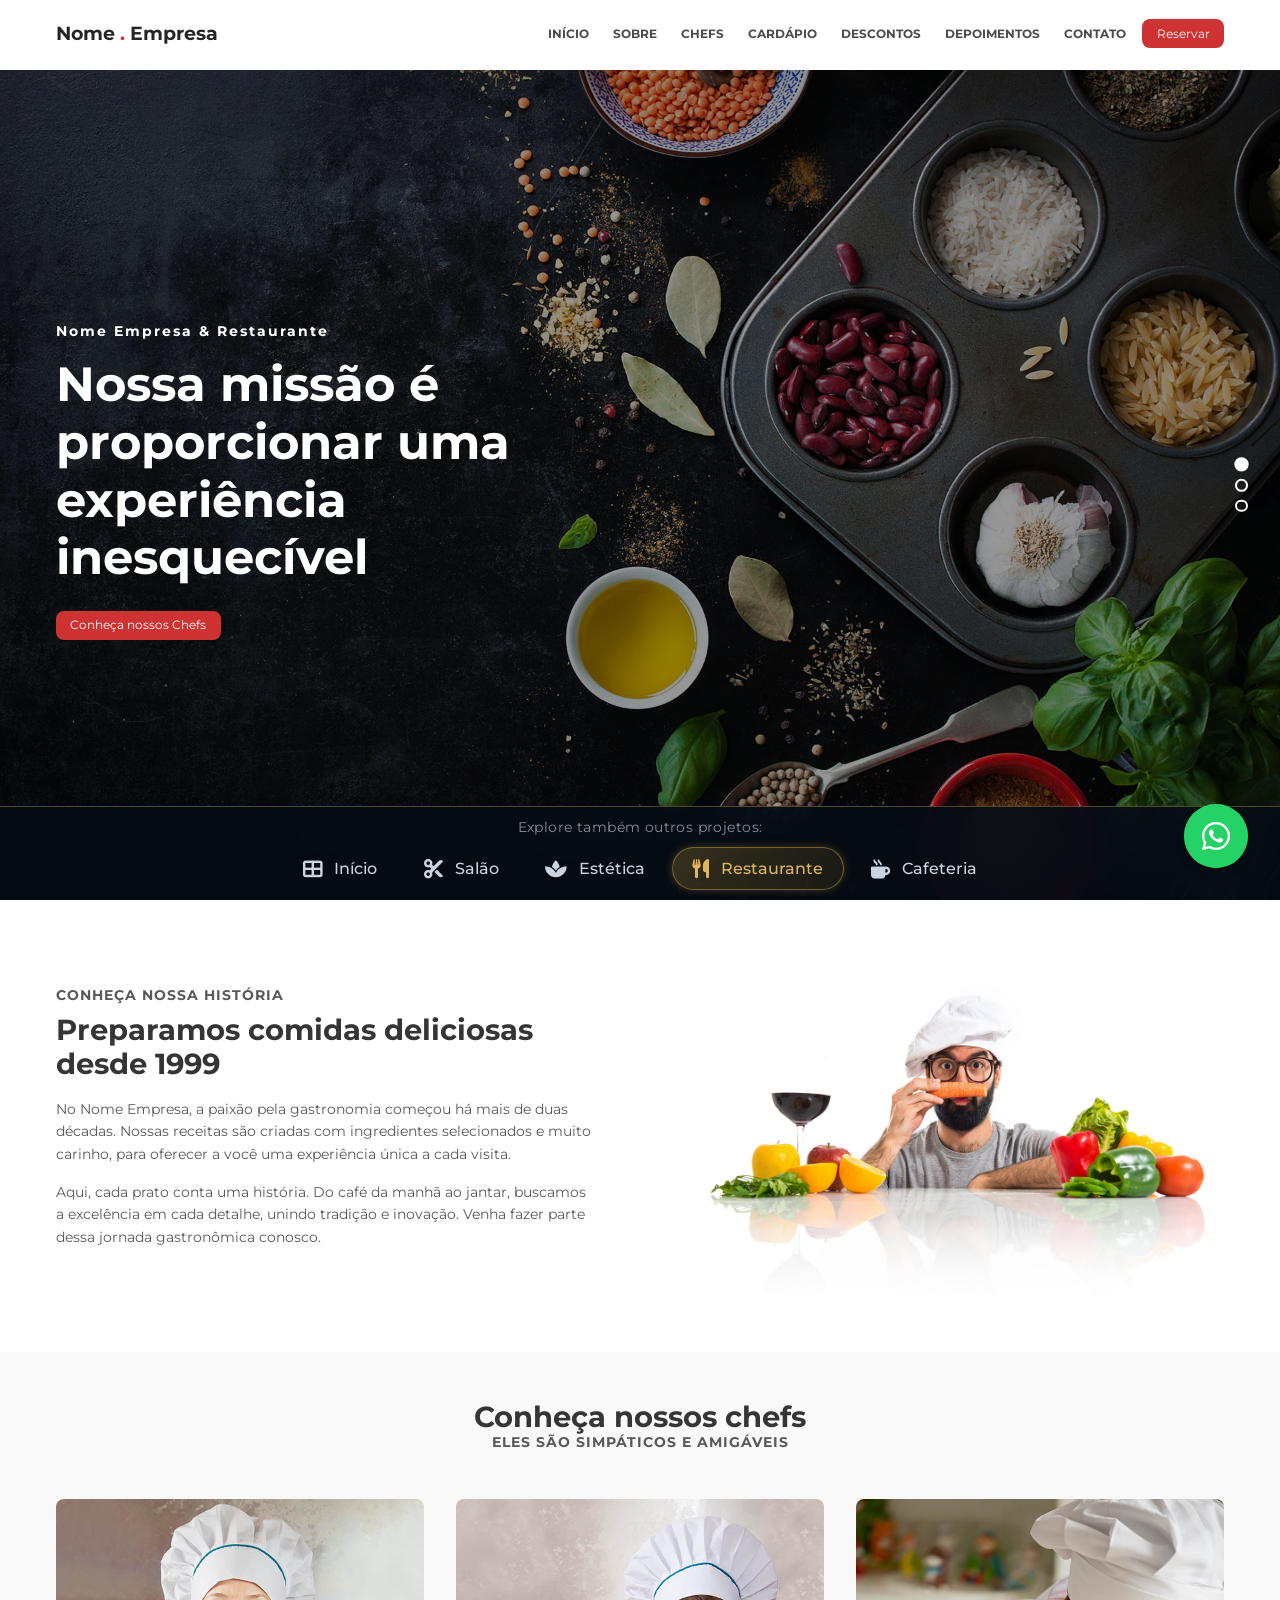
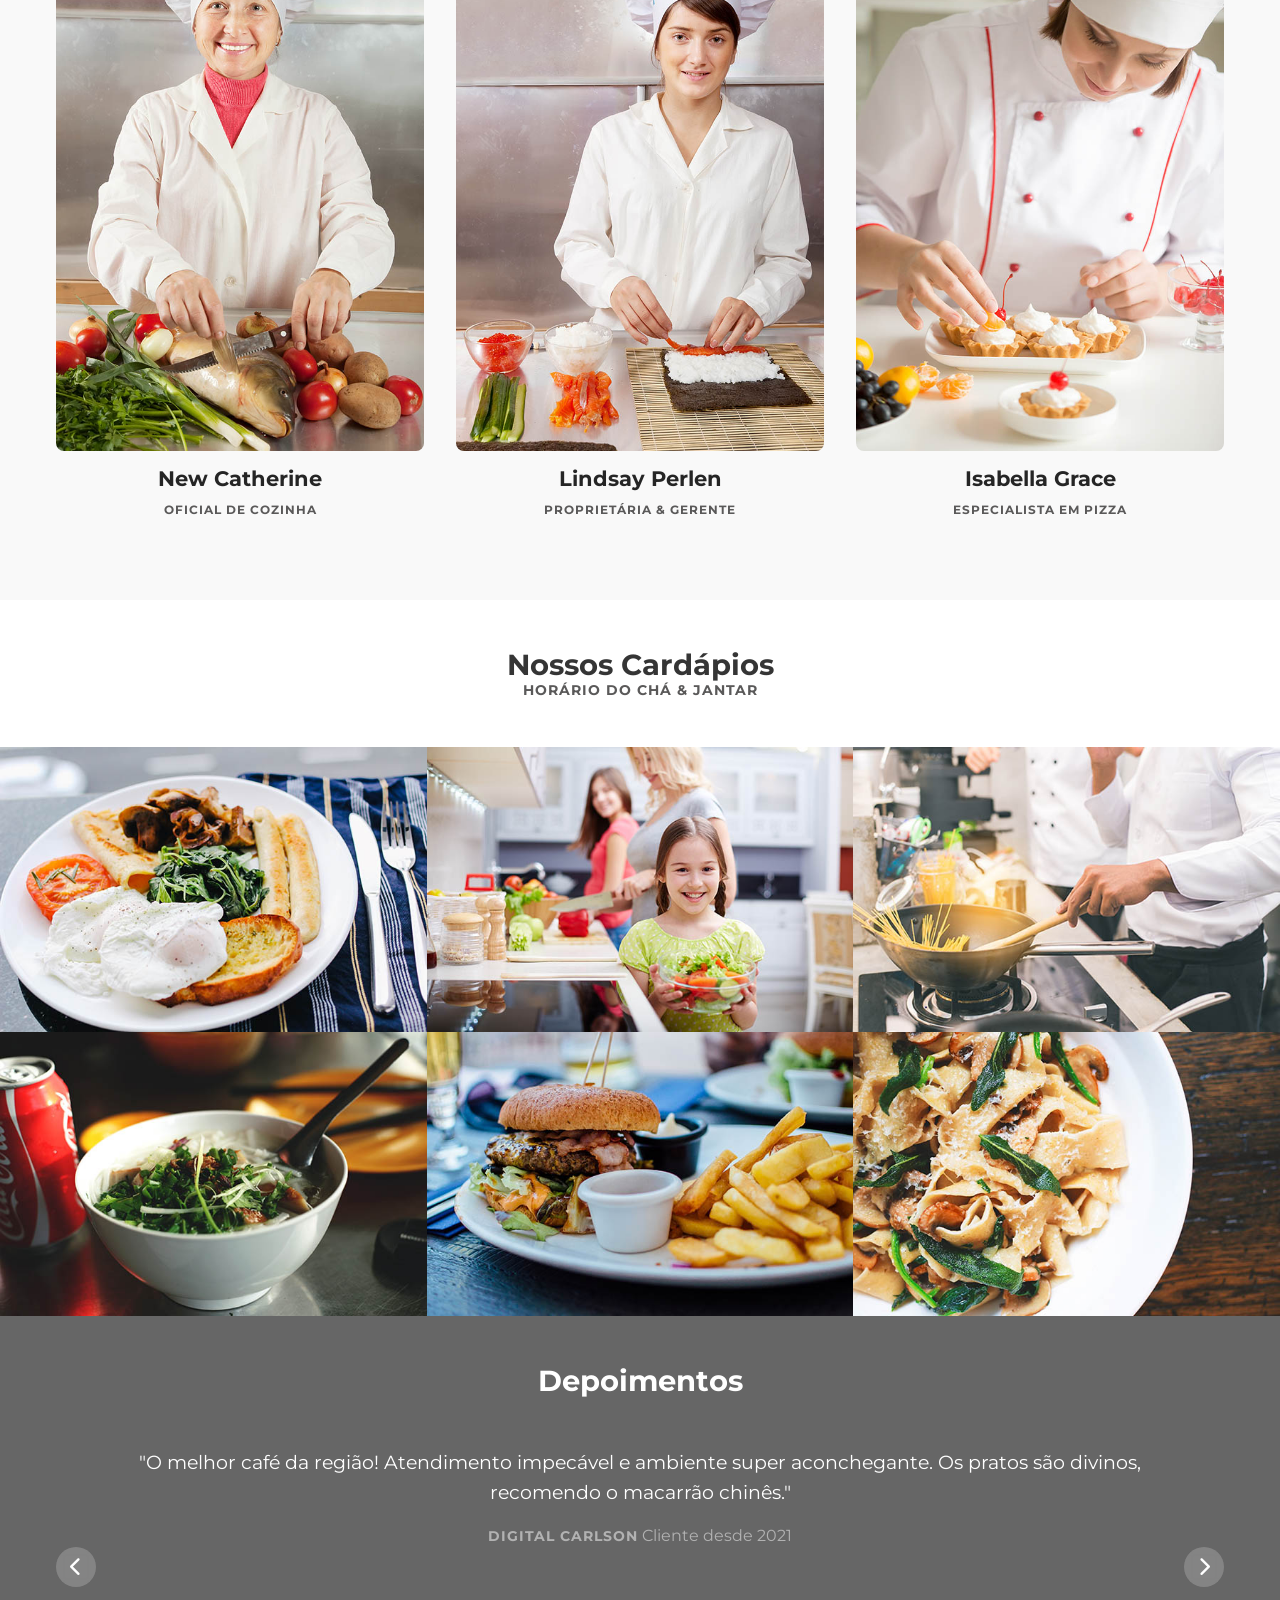
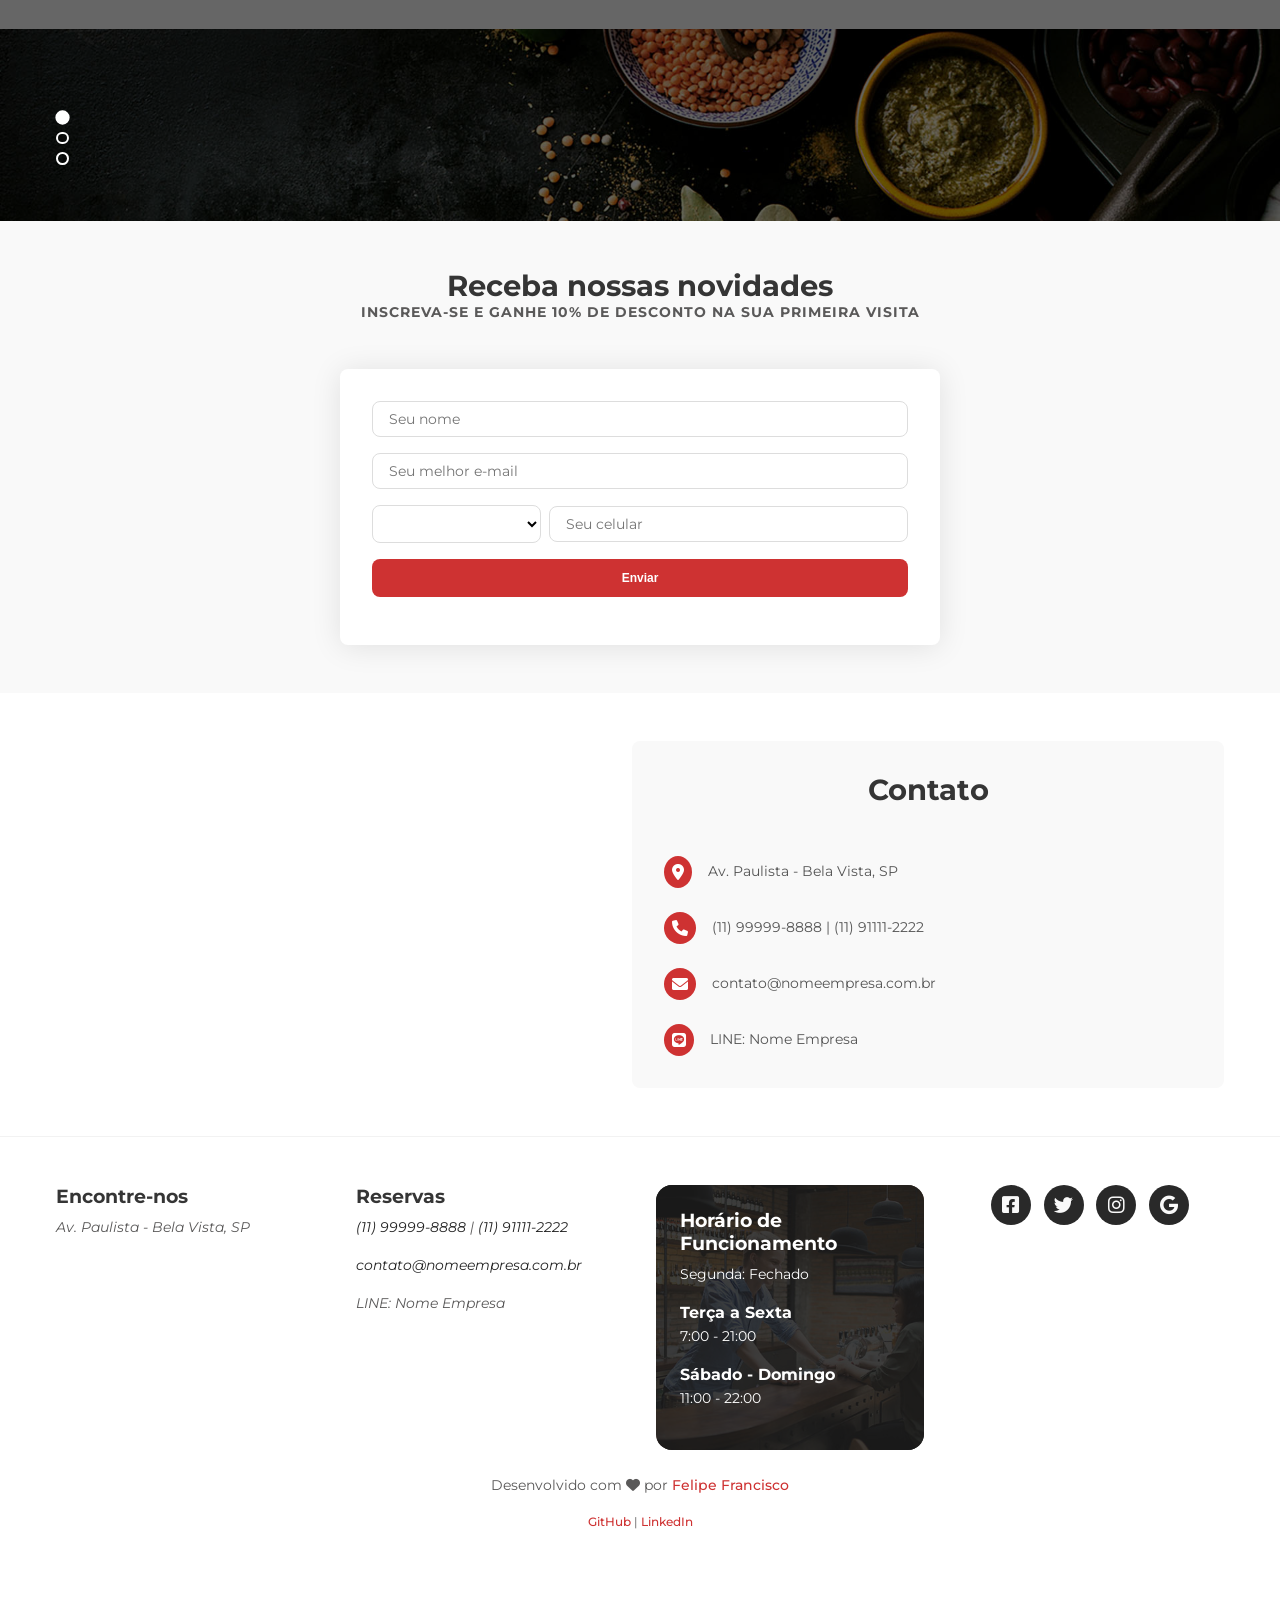
<file: Template3/index.html>
<!DOCTYPE html>
<html lang="pt-BR">

<head>
     <meta charset="UTF-8">
     <meta http-equiv="X-UA-Compatible" content="IE=edge">
     <meta name="viewport" content="width=device-width, initial-scale=1.0, maximum-scale=1.0, user-scalable=yes">

     <!-- SEO Básico -->
     <title>Nome Empresa - Restaurante</title>
     <meta name="description"
          content="Nome Empresa - Restaurante. Venha conhecer nossos pratos deliciosos e ambiente acolhedor. Reservas online.">
     <meta name="keywords" content="restaurante, comida, gastronomia, chefs, cardápio">
     <meta name="author" content="Felipe Francisco">
     <meta name="copyright" content="Felipe Francisco - Template para Restaurante">
     <meta name="designer" content="Felipe Francisco">
     <meta name="developer" content="Felipe Francisco">
     <meta name="robots" content="index, follow, max-snippet:-1, max-image-preview:large">
     <meta name="googlebot" content="index, follow">

     <!-- Localização e idioma -->
     <meta name="language" content="Portuguese">
     <meta name="geo.region" content="BR-SP">
     <meta name="geo.placename" content="São Paulo">
     <meta name="geo.position" content="-23.550520;-46.633308">
     <meta name="ICBM" content="-23.550520, -46.633308">

     <!-- Open Graph / Facebook -->
     <meta property="og:type" content="website">
     <meta property="og:title" content="Nome Empresa - Restaurante">
     <meta property="og:description" content="Venha conhecer nossos pratos deliciosos e ambiente acolhedor.">
     <meta property="og:image" content="https://seudominio.com/images/og-image.jpg">
     <meta property="og:image:alt" content="Nome Empresa - Ambiente do restaurante">
     <meta property="og:url" content="https://seudominio.com/">
     <meta property="og:locale" content="pt_BR">
     <meta property="og:site_name" content="Nome Empresa">

     <!-- Twitter Card -->
     <meta name="twitter:card" content="summary_large_image">
     <meta name="twitter:title" content="Nome Empresa - Restaurante">
     <meta name="twitter:description" content="Venha conhecer nossos pratos deliciosos e ambiente acolhedor.">
     <meta name="twitter:image" content="https://seudominio.com/images/og-image.jpg">
     <meta name="twitter:creator" content="@seudominio">

     <!-- WhatsApp / Telegram sharing -->
     <meta property="wa:title" content="Nome Empresa">
     <meta property="wa:description" content="Reserve sua mesa! (11) 99999-8888">

     <!-- PWA e tema -->
     <meta name="apple-mobile-web-app-capable" content="yes">
     <meta name="apple-mobile-web-app-status-bar-style" content="black-translucent">
     <meta name="apple-mobile-web-app-title" content="Nome Empresa">
     <meta name="theme-color" content="#ce3232">
     <meta name="msapplication-TileColor" content="#ce3232">

     <!-- Favicon (múltiplos formatos) -->
     <link rel="shortcut icon" href="favicon.ico" type="image/x-icon">
     <link rel="icon" type="image/png" sizes="32x32" href="favicon-32x32.png">
     <link rel="icon" type="image/png" sizes="16x16" href="favicon-16x16.png">
     <link rel="apple-touch-icon" sizes="180x180" href="apple-touch-icon.png">
     <link rel="manifest" href="site.webmanifest">

     <!-- Canonical URL -->
     <link rel="canonical" href="https://seudominio.com/">

     <!-- Links de autoria -->
     <link rel="author" href="https://felipefrancisco.netlify.app/">
     <link rel="me" href="https://github.com/fefagundes-15">
     <link rel="me" href="https://linkedin.com/in/felipefrancisco1">

     <!-- Meta de formatação -->
     <meta name="format-detection" content="telephone=no">

     <!-- Pré-conexão para otimização -->
     <link rel="preconnect" href="https://fonts.googleapis.com">
     <link rel="preconnect" href="https://fonts.gstatic.com" crossorigin>
     <link rel="preconnect" href="https://cdnjs.cloudflare.com">

     <!-- CSS -->
     <link rel="stylesheet" href="style.css">

     <!-- Font Awesome -->
     <link rel="stylesheet" href="https://cdnjs.cloudflare.com/ajax/libs/font-awesome/6.0.0-beta3/css/all.min.css">

     <!-- Google Fonts -->
     <link href="https://fonts.googleapis.com/css2?family=Montserrat:wght@400;700&display=swap" rel="stylesheet">

     <!-- Schema.org para Restaurante (dados estruturados aprimorados) -->
     <script type="application/ld+json">
     {
       "@context": "https://schema.org",
       "@type": "Restaurant",
       "name": "Nome Empresa",
       "alternateName": "Nome Empresa - Restaurante",
       "description": "Nome Empresa - Restaurante. Venha conhecer nossos pratos deliciosos e ambiente acolhedor.",
       "image": "https://seudominio.com/images/og-image.jpg",
       "url": "https://seudominio.com/",
       "telephone": "+5511999998888",
       "priceRange": "$$",
       "servesCuisine": ["Brasileira", "Internacional", "Cafeteria"],
       "address": {
         "@type": "PostalAddress",
         "streetAddress": "Av. Paulista, 1000",
         "addressLocality": "São Paulo",
         "addressRegion": "SP",
         "postalCode": "01310-100",
         "addressCountry": "BR"
       },
       "openingHoursSpecification": [
         {
           "@type": "OpeningHoursSpecification",
           "dayOfWeek": ["Tuesday", "Wednesday", "Thursday", "Friday"],
           "opens": "07:00",
           "closes": "21:00"
         },
         {
           "@type": "OpeningHoursSpecification",
           "dayOfWeek": ["Saturday", "Sunday"],
           "opens": "11:00",
           "closes": "22:00"
         }
       ],
       "sameAs": [
         "https://www.facebook.com/seudominio",
         "https://www.instagram.com/seudominio",
         "https://twitter.com/seudominio"
       ],
       "author": {
         "@type": "Person",
         "name": "Felipe Francisco",
         "url": "https://felipefrancisco.netlify.app/",
         "sameAs": ["https://github.com/fefagundes-15", "https://linkedin.com/in/felipefrancisco1"]
       }
     }
     </script>
</head>

<body>

     <!-- ACESSIBILIDADE: Skip to Content -->
     <a href="#main-content" class="skip-link">Pular para o conteúdo principal</a>

     <!-- ==================== MENU INFERIOR (ADICIONADO IGUAL AO HUB) ==================== -->
     <nav class="app-nav" aria-label="Navegação entre templates">
          <div class="nav-container">
               <p class="nav-explore-label">Explore também outros projetos:</p>
               <div class="nav-buttons">
                    <a href="../index.html" class="nav-item nav-hub-btn" id="navHubBtn"
                         aria-label="Voltar ao hub (todos os templates)">
                         <i class="fas fa-th-large" aria-hidden="true"></i>
                         <span>Início</span>
                    </a>
                    <a href="../template1/index.html" class="nav-item" data-template="salao"
                         aria-label="Abrir template Salão de Beleza">
                         <i class="fas fa-cut" aria-hidden="true"></i>
                         <span>Salão</span>
                    </a>
                    <a href="../template2/index.html" class="nav-item" data-template="estetica"
                         aria-label="Abrir template Estética e Odonto">
                         <i class="fas fa-spa" aria-hidden="true"></i>
                         <span>Estética</span>
                    </a>
                    <a href="#" class="nav-item" data-template="restaurante"
                         aria-label="Abrir template Restaurante (página atual)">
                         <i class="fas fa-utensils" aria-hidden="true"></i>
                         <span>Restaurante</span>
                    </a>
                    <a href="../template4/index.html" class="nav-item" data-template="cafeteria"
                         aria-label="Abrir template Cafeteria">
                         <i class="fas fa-mug-hot" aria-hidden="true"></i>
                         <span>Cafeteria</span>
                    </a>
               </div>
          </div>
     </nav>

     <!-- PRE LOADER -->
     <div class="preloader" aria-hidden="true">
          <div class="spinner"></div>
     </div>

     <!-- WHATSAPP FLOATING BUTTON -->
     <a href="#" class="whatsapp-btn" target="_blank" rel="noopener noreferrer"
          aria-label="Fale conosco no WhatsApp (abre nova janela)">
          <i class="fab fa-whatsapp" aria-hidden="true"></i>
          <span class="pulse-ring" aria-hidden="true"></span>
     </a>

     <!-- MENU PRINCIPAL -->
     <nav class="navbar" id="navbar" aria-label="Menu principal">
          <div class="container">
               <div class="navbar-header">
                    <a href="#main-content" class="navbar-brand" aria-label="Página inicial">Nome <span>.</span>
                         Empresa</a>
                    <button class="navbar-toggle" id="nav-toggle" aria-label="Abrir menu" aria-expanded="false"
                         aria-controls="main-nav">
                         <span class="icon-bar" aria-hidden="true"></span>
                         <span class="icon-bar" aria-hidden="true"></span>
                         <span class="icon-bar" aria-hidden="true"></span>
                    </button>
               </div>
               <div class="navbar-collapse" id="main-nav">
                    <ul class="nav navbar-nav" id="main-menu" role="list">
                         <li role="listitem"><a href="#main-content" class="menu-link active"
                                   aria-current="page">Início</a></li>
                         <li role="listitem"><a href="#about" class="menu-link">Sobre</a></li>
                         <li role="listitem"><a href="#team" class="menu-link">Chefs</a></li>
                         <li role="listitem"><a href="#menu" class="menu-link">Cardápio</a></li>
                         <li role="listitem"><a href="#cta-subtle" class="menu-link">Descontos</a></li>
                         <li role="listitem"><a href="#testimonial" class="menu-link">Depoimentos</a></li>
                         <li role="listitem"><a href="#contact" class="menu-link">Contato</a></li>
                    </ul>
                    <div class="nav-right">
                         <a href="#footer" class="section-btn">Reservar</a>
                    </div>
               </div>
          </div>
     </nav>

     <!-- CONTEÚDO PRINCIPAL -->
     <main id="main-content" tabindex="-1">

          <!-- HOME SLIDER -->
          <section class="slider" id="home" aria-label="Banner principal">
               <div class="slides-container" id="slides-container">
                    <div class="slides-wrapper" id="slides-wrapper" aria-live="polite"
                         aria-label="Carrossel de imagens">
                         <div class="slide active item-first" role="group" aria-roledescription="slide"
                              aria-label="Slide 1 de 3">
                              <div class="caption">
                                   <div class="container">
                                        <div class="caption-content">
                                             <h3>Nome Empresa &amp; Restaurante</h3>
                                             <h1>Nossa missão é proporcionar uma experiência inesquecível</h1>
                                             <a href="#team" class="section-btn smoothScroll">Conheça nossos Chefs</a>
                                        </div>
                                   </div>
                              </div>
                         </div>
                         <div class="slide item-second" role="group" aria-roledescription="slide"
                              aria-label="Slide 2 de 3">
                              <div class="caption">
                                   <div class="container">
                                        <div class="caption-content">
                                             <h3>Seu Café da Manhã Perfeito</h3>
                                             <h1>A melhor qualidade gastronômica também está aqui!</h1>
                                             <a href="#menu" class="section-btn smoothScroll">Descubra o Cardápio</a>
                                        </div>
                                   </div>
                              </div>
                         </div>
                         <div class="slide item-third" role="group" aria-roledescription="slide"
                              aria-label="Slide 3 de 3">
                              <div class="caption">
                                   <div class="container">
                                        <div class="caption-content">
                                             <h3>Novo Restaurante na Cidade</h3>
                                             <h1>Aproveite nossos menus especiais todo domingo e sexta</h1>
                                             <a href="#contact" class="section-btn smoothScroll">Reservas</a>
                                        </div>
                                   </div>
                              </div>
                         </div>
                    </div>
                    <div class="drag-indicator" aria-hidden="true">
                         <i class="fas fa-arrows-alt-h" aria-hidden="true"></i>
                         <span>Arraste para navegar</span>
                         <i class="fas fa-arrows-alt-h" aria-hidden="true"></i>
                    </div>
               </div>
               <div class="slider-dots" id="slider-dots" aria-label="Navegação do slider"></div>
          </section>

          <!-- SOBRE -->
          <section id="about" aria-labelledby="about-title">
               <div class="container">
                    <div class="about-wrapper">
                         <div class="about-info">
                              <div class="section-title">
                                   <h4>Conheça nossa história</h4>
                                   <h2 id="about-title">Preparamos comidas deliciosas desde 1999</h2>
                              </div>
                              <div class="about-text">
                                   <p>No Nome Empresa, a paixão pela gastronomia começou há mais de duas décadas. Nossas
                                        receitas são criadas com ingredientes selecionados e muito carinho, para
                                        oferecer a você uma experiência única a cada visita.</p>
                                   <p>Aqui, cada prato conta uma história. Do café da manhã ao jantar, buscamos a
                                        excelência em cada detalhe, unindo tradição e inovação. Venha fazer parte dessa
                                        jornada gastronômica conosco.</p>
                              </div>
                         </div>
                         <div class="about-image">
                              <img src="images/about-image.jpg" alt="Nosso restaurante - ambiente aconchegante"
                                   loading="lazy">
                         </div>
                    </div>
               </div>
          </section>

          <!-- CHEFS -->
          <section id="team" aria-labelledby="team-title">
               <div class="container">
                    <div class="section-title">
                         <h2 id="team-title">Conheça nossos chefs</h2>
                         <h4>Eles são simpáticos e amigáveis</h4>
                    </div>
                    <div class="team-grid">
                         <div class="team-card">
                              <div class="team-thumb">
                                   <img src="images/team-image1.jpg" alt="Chef Catherine - Oficial de Cozinha"
                                        loading="lazy">
                                   <div class="team-hover">
                                        <div class="team-item">
                                             <h4>Especialista em massas e pratos italianos</h4>
                                             <ul class="social-icon" aria-label="Redes sociais da Chef">
                                                  <li><a href="#" aria-label="LinkedIn (abre nova janela)"><i
                                                                 class="fab fa-linkedin" aria-hidden="true"></i></a>
                                                  </li>
                                                  <li><a href="#" aria-label="E-mail"><i class="fas fa-envelope"
                                                                 aria-hidden="true"></i></a></li>
                                             </ul>
                                        </div>
                                   </div>
                              </div>
                              <div class="team-info">
                                   <h3>New Catherine</h3>
                                   <p>Oficial de Cozinha</p>
                              </div>
                         </div>
                         <div class="team-card">
                              <div class="team-thumb">
                                   <img src="images/team-image2.jpg" alt="Chef Lindsay - Proprietária e Gerente"
                                        loading="lazy">
                                   <div class="team-hover">
                                        <div class="team-item">
                                             <h4>Criadora de receitas exclusivas e harmonizações</h4>
                                             <ul class="social-icon" aria-label="Redes sociais da Chef">
                                                  <li><a href="#" aria-label="Instagram (abre nova janela)"><i
                                                                 class="fab fa-instagram" aria-hidden="true"></i></a>
                                                  </li>
                                                  <li><a href="#" aria-label="Flickr (abre nova janela)"><i
                                                                 class="fab fa-flickr" aria-hidden="true"></i></a></li>
                                             </ul>
                                        </div>
                                   </div>
                              </div>
                              <div class="team-info">
                                   <h3>Lindsay Perlen</h3>
                                   <p>Proprietária &amp; Gerente</p>
                              </div>
                         </div>
                         <div class="team-card">
                              <div class="team-thumb">
                                   <img src="images/team-image3.jpg" alt="Chef Isabella - Especialista em Pizza"
                                        loading="lazy">
                                   <div class="team-hover">
                                        <div class="team-item">
                                             <h4>Mestre pizzaiola com 15 anos de experiência</h4>
                                             <ul class="social-icon" aria-label="Redes sociais da Chef">
                                                  <li><a href="#" aria-label="GitHub (abre nova janela)"><i
                                                                 class="fab fa-github" aria-hidden="true"></i></a></li>
                                                  <li><a href="#" aria-label="Google (abre nova janela)"><i
                                                                 class="fab fa-google" aria-hidden="true"></i></a></li>
                                             </ul>
                                        </div>
                                   </div>
                              </div>
                              <div class="team-info">
                                   <h3>Isabella Grace</h3>
                                   <p>Especialista em Pizza</p>
                              </div>
                         </div>
                    </div>
               </div>
          </section>

          <!-- CARDÁPIO -->
          <section id="menu" aria-labelledby="menu-title">
               <div class="container-fluid">
                    <div class="section-title">
                         <h2 id="menu-title">Nossos Cardápios</h2>
                         <h4>Horário do Chá &amp; Jantar</h4>
                    </div>
                    <div class="menu-grid">
                         <div class="menu-thumb">
                              <a href="images/menu-image1.jpg" class="image-popup" data-title="Café da Manhã Americano">
                                   <img src="images/menu-image1.jpg"
                                        alt="Café da Manhã Americano - Tomate, Ovos e Salsicha" loading="lazy">
                                   <div class="menu-info">
                                        <div class="menu-item">
                                             <h3>Café da Manhã Americano</h3>
                                             <p>Tomate / Ovos / Salsicha</p>
                                        </div>
                                        <div class="menu-price">
                                             <span>R$ 45</span>
                                        </div>
                                   </div>
                              </a>
                         </div>
                         <div class="menu-thumb">
                              <a href="images/menu-image2.jpg" class="image-popup" data-title="Salada Caseira">
                                   <img src="images/menu-image2.jpg" alt="Salada Caseira - Verde, Frutas e Saudável"
                                        loading="lazy">
                                   <div class="menu-info">
                                        <div class="menu-item">
                                             <h3>Salada Caseira</h3>
                                             <p>Verde / Frutas / Saudável</p>
                                        </div>
                                        <div class="menu-price">
                                             <span>R$ 32</span>
                                        </div>
                                   </div>
                              </a>
                         </div>
                         <div class="menu-thumb">
                              <a href="images/menu-image3.jpg" class="image-popup" data-title="Macarrão Chinês">
                                   <img src="images/menu-image3.jpg" alt="Macarrão Chinês - Pimenta, Frango e Legumes"
                                        loading="lazy">
                                   <div class="menu-info">
                                        <div class="menu-item">
                                             <h3>Macarrão Chinês</h3>
                                             <p>Pimenta / Frango / Legumes</p>
                                        </div>
                                        <div class="menu-price">
                                             <span>R$ 58</span>
                                        </div>
                                   </div>
                              </a>
                         </div>
                         <div class="menu-thumb">
                              <a href="images/menu-image4.jpg" class="image-popup" data-title="Sopa de Arroz">
                                   <img src="images/menu-image4.jpg" alt="Sopa de Arroz - Verde e Frango"
                                        loading="lazy">
                                   <div class="menu-info">
                                        <div class="menu-item">
                                             <h3>Sopa de Arroz</h3>
                                             <p>Verde / Frango</p>
                                        </div>
                                        <div class="menu-price">
                                             <span>R$ 39</span>
                                        </div>
                                   </div>
                              </a>
                         </div>
                         <div class="menu-thumb">
                              <a href="images/menu-image5.jpg" class="image-popup" data-title="Hambúrguer Delicioso">
                                   <img src="images/menu-image5.jpg" alt="Hambúrguer Delicioso - Carne e Batatas Fritas"
                                        loading="lazy">
                                   <div class="menu-info">
                                        <div class="menu-item">
                                             <h3>Hambúrguer Delicioso</h3>
                                             <p>Carne / Batatas Fritas</p>
                                        </div>
                                        <div class="menu-price">
                                             <span>R$ 62</span>
                                        </div>
                                   </div>
                              </a>
                         </div>
                         <div class="menu-thumb">
                              <a href="images/menu-image6.jpg" class="image-popup" data-title="Grande Frango Frito">
                                   <img src="images/menu-image6.jpg" alt="Grande Frango Frito - Pimenta e Crocante"
                                        loading="lazy">
                                   <div class="menu-info">
                                        <div class="menu-item">
                                             <h3>Grande Frango Frito</h3>
                                             <p>Pimenta / Crocante</p>
                                        </div>
                                        <div class="menu-price">
                                             <span>R$ 49</span>
                                        </div>
                                   </div>
                              </a>
                         </div>
                    </div>
               </div>
          </section>

          <!-- DEPOIMENTOS -->
          <section id="testimonial" aria-labelledby="testimonial-title">
               <div class="overlay" aria-hidden="true"></div>
               <div class="container">
                    <div class="section-title">
                         <h2 id="testimonial-title">Depoimentos</h2>
                    </div>
                    <div class="testimonial-wrapper">
                         <button class="testimonial-nav prev" id="testimonial-prev" aria-label="Depoimento anterior">
                              <i class="fas fa-chevron-left" aria-hidden="true"></i>
                         </button>
                         <div class="testimonial-carousel" id="testimonial-carousel" aria-live="polite">
                              <div class="testimonial-item active">
                                   <p>"O melhor café da região! Atendimento impecável e ambiente super aconchegante. Os
                                        pratos são divinos, recomendo o macarrão chinês."</p>
                                   <div class="tst-author">
                                        <h4>Digital Carlson</h4>
                                        <span>Cliente desde 2021</span>
                                   </div>
                              </div>
                              <div class="testimonial-item">
                                   <p>"Já fui várias vezes e sempre saio satisfeito. O hambúrguer é suculento e as
                                        batatas crocantes. Sem contar o café da manhã que é perfeito!"</p>
                                   <div class="tst-author">
                                        <h4>Johnny Stephen</h4>
                                        <span>Avaliação 5 estrelas</span>
                                   </div>
                              </div>
                              <div class="testimonial-item">
                                   <p>"Ambiente familiar, comida caseira com toque especial. Adorei a salada e o frango
                                        frito. Voltarei sempre!"</p>
                                   <div class="tst-author">
                                        <h4>Jessie White</h4>
                                        <span>Recomenda a amigos</span>
                                   </div>
                              </div>
                         </div>
                         <button class="testimonial-nav next" id="testimonial-next" aria-label="Próximo depoimento">
                              <i class="fas fa-chevron-right" aria-hidden="true"></i>
                         </button>
                    </div>
                    <div class="testimonial-dots" id="testimonial-dots" aria-label="Navegação dos depoimentos"></div>
               </div>
          </section>

          <!-- CTA SUTIL (FORMULÁRIO) -->
          <section id="cta-subtle" aria-labelledby="cta-title">
               <div class="container">
                    <div class="section-title">
                         <h2 id="cta-title">Receba nossas novidades</h2>
                         <h4>Inscreva-se e ganhe 10% de desconto na sua primeira visita</h4>
                    </div>
                    <form id="cta-form" class="cta-form" novalidate>
                         <div class="form-group">
                              <label for="cta-name" class="sr-only">Nome completo</label>
                              <input type="text" id="cta-name" name="name" class="form-control" placeholder="Seu nome"
                                   required>
                         </div>
                         <div class="form-group">
                              <label for="cta-email" class="sr-only">E-mail</label>
                              <input type="email" id="cta-email" name="email" class="form-control"
                                   placeholder="Seu melhor e-mail" required>
                         </div>
                         <div class="form-group">
                              <label for="cta-phone" class="sr-only">Celular</label>
                              <div class="phone-container">
                                   <select id="cta-country-code" class="form-control" style="flex: 0 1 33%;"
                                        aria-label="Código do país"></select>
                                   <input type="tel" id="cta-phone" name="phone" class="form-control"
                                        placeholder="Seu celular" style="flex: 1 0 67%;" required>
                              </div>
                         </div>
                         <div class="form-group">
                              <button class="section-btn cta-submit" type="submit">Enviar</button>
                         </div>
                         <div id="cta-form-status" class="form-status" role="status" aria-live="polite"
                              style="display: none; text-align: center; margin-top: 1rem;"></div>
                    </form>
               </div>
          </section>

          <!-- CONTATO -->
          <section id="contact" aria-labelledby="contact-title">
               <div class="container">
                    <div class="contact-wrapper">
                         <div class="google-map">
                              <iframe
                                   src="https://www.google.com/maps/embed?pb=!1m18!1m12!1m3!1d3647.3030413476204!2d100.5641230193719!3d13.757206847615207!2m3!1f0!2f0!3f0!3m2!1i1024!2i768!4f13.1!3m3!1m2!1s0x0%3A0xf51ce6427b7918fc!2sG+Tower!5e0!3m2!1sen!2sth!4v1510722015945"
                                   allowfullscreen title="Mapa de localização do restaurante" loading="lazy"></iframe>
                         </div>
                         <div class="contact-info-wrapper">
                              <div class="section-title">
                                   <h2 id="contact-title">Contato</h2>
                              </div>
                              <div class="contact-info">
                                   <div class="info-item">
                                        <i class="fas fa-map-marker-alt" aria-hidden="true"></i>
                                        <p>Av. Paulista - Bela Vista, SP</p>
                                   </div>
                                   <div class="info-item">
                                        <i class="fas fa-phone" aria-hidden="true"></i>
                                        <p><a href="tel:11999998888">(11) 99999-8888</a> | <a
                                                  href="tel:11911112222">(11) 91111-2222</a></p>
                                   </div>
                                   <div class="info-item">
                                        <i class="fas fa-envelope" aria-hidden="true"></i>
                                        <p><a href="mailto:contato@nomeempresa.com.br">contato@nomeempresa.com.br</a>
                                        </p>
                                   </div>
                                   <div class="info-item">
                                        <i class="fab fa-line" aria-hidden="true"></i>
                                        <p>LINE: Nome Empresa</p>
                                   </div>
                              </div>
                         </div>
                    </div>
               </div>
          </section>

     </main>

     <!-- RODAPÉ -->
     <footer id="footer">
          <div class="container">
               <div class="footer-grid">
                    <div class="footer-info">
                         <div class="section-title">
                              <h2>Encontre-nos</h2>
                         </div>
                         <address>
                              <p>Av. Paulista - Bela Vista, SP</p>
                         </address>
                    </div>
                    <div class="footer-info">
                         <div class="section-title">
                              <h2>Reservas</h2>
                         </div>
                         <address>
                              <p><a href="tel:11999998888">(11) 99999-8888</a> | <a href="tel:11911112222">(11)
                                        91111-2222</a></p>
                              <p><a href="mailto:contato@nomeempresa.com.br">contato@nomeempresa.com.br</a></p>
                              <p>LINE: Nome Empresa</p>
                         </address>
                    </div>
                    <div class="footer-info footer-open-hour">
                         <div class="section-title">
                              <h2>Horário de Funcionamento</h2>
                         </div>
                         <div>
                              <p>Segunda: Fechado</p>
                              <div class="open-detail">
                                   <strong>Terça a Sexta</strong>
                                   <p>7:00 - 21:00</p>
                              </div>
                              <div class="open-detail">
                                   <strong>Sábado - Domingo</strong>
                                   <p>11:00 - 22:00</p>
                              </div>
                         </div>
                    </div>
                    <div class="footer-social">
                         <ul class="social-icon" aria-label="Redes sociais">
                              <li><a href="#" target="_blank" rel="noopener noreferrer"
                                        aria-label="Facebook (abre nova janela)"><i class="fab fa-facebook-square"
                                             aria-hidden="true"></i></a></li>
                              <li><a href="#" target="_blank" rel="noopener noreferrer"
                                        aria-label="Twitter (abre nova janela)"><i class="fab fa-twitter"
                                             aria-hidden="true"></i></a></li>
                              <li><a href="#" target="_blank" rel="noopener noreferrer"
                                        aria-label="Instagram (abre nova janela)"><i class="fab fa-instagram"
                                             aria-hidden="true"></i></a></li>
                              <li><a href="#" target="_blank" rel="noopener noreferrer"
                                        aria-label="Google (abre nova janela)"><i class="fab fa-google"
                                             aria-hidden="true"></i></a></li>
                         </ul>
                    </div>
               </div>
               <div class="footer-credits">
                    <p>Desenvolvido com <i class="fa-solid fa-heart heartbeat" aria-hidden="true"></i> por
                         <a href="https://felipefrancisco.netlify.app/" target="_blank" rel="noopener">
                              Felipe Francisco
                         </a>
                    </p>
                    <p class="credits-links">
                         <a href="https://github.com/fefagundes-15/" target="_blank" rel="noopener">GitHub</a> |
                         <a href="https://linkedin.com/in/felipefrancisco1" target="_blank" rel="noopener">LinkedIn</a>
                    </p>
               </div>
          </div>
     </footer>

     <!-- MODAL FLUTUANTE -->
     <div id="floatingModal" class="floating-modal" aria-hidden="true" role="dialog" aria-labelledby="modalTitle">
          <div class="modal-container">
               <div class="modal-header">
                    <h3 id="modalTitle" class="modal-title">Receba novidades</h3>
                    <button class="modal-close" aria-label="Fechar" id="closeModalBtn">&times;</button>
               </div>
               <div class="modal-body">
                    <p class="modal-text">Cadastre-se e ganhe 10% off na primeira compra!</p>
                    <form id="modal-contact-form" class="modal-form" aria-label="Formulário de contato" novalidate>
                         <div class="form-group">
                              <input type="text" id="modal-name" name="name" class="form-control" placeholder="Seu nome"
                                   required>
                         </div>
                         <div class="form-group">
                              <input type="email" id="modal-email" name="email" class="form-control"
                                   placeholder="Seu e-mail" required>
                         </div>
                         <div class="form-group phone-container">
                              <select id="modal-country-code" class="form-control" style="flex: 0 1 33%;"
                                   aria-label="Código do país"></select>
                              <input type="tel" id="modal-phone" name="phone" class="form-control"
                                   placeholder="Seu celular" style="flex: 1 0 67%;" required>
                         </div>
                         <div id="modal-form-status" class="modal-status" role="status" aria-live="polite"></div>
                         <button type="submit" class="section-btn modal-submit">Quero meu desconto</button>
                    </form>
               </div>
          </div>
     </div>

     <script src="script.js"></script>
</body>

</html>
</file>
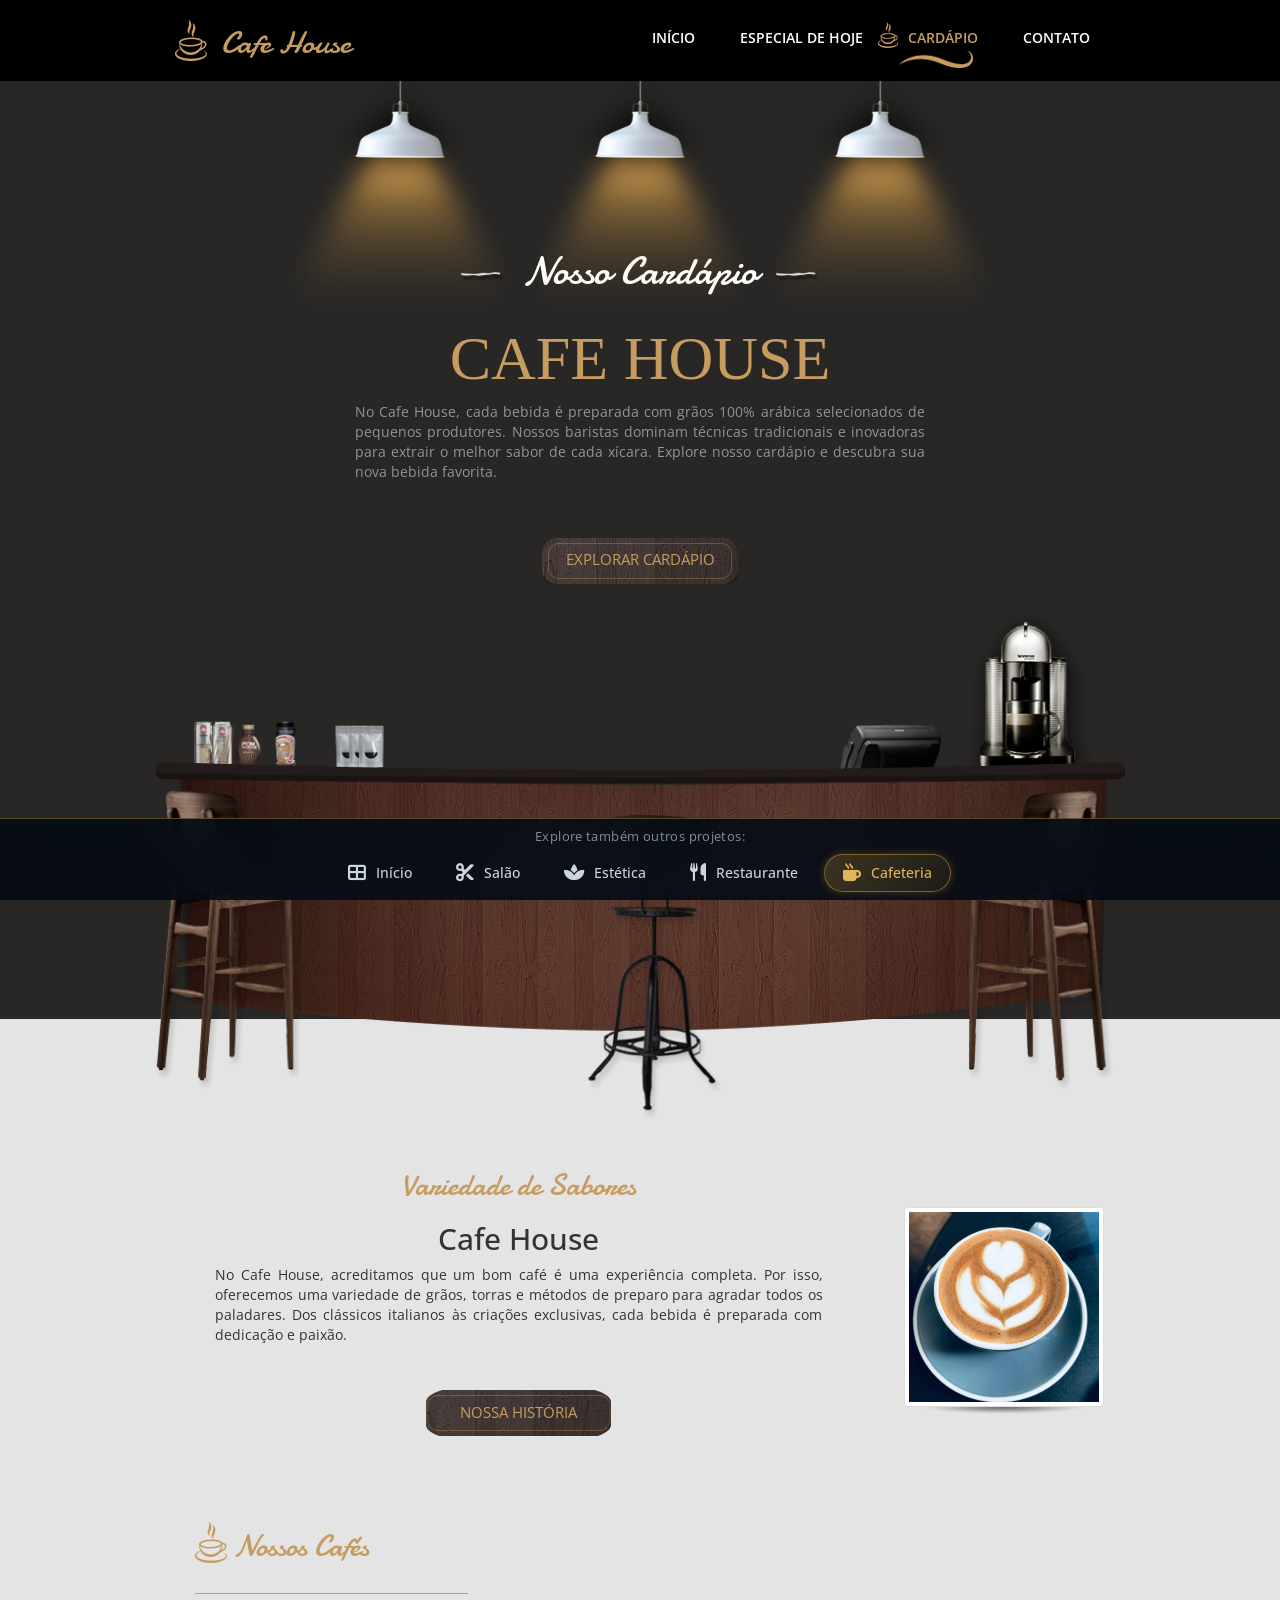
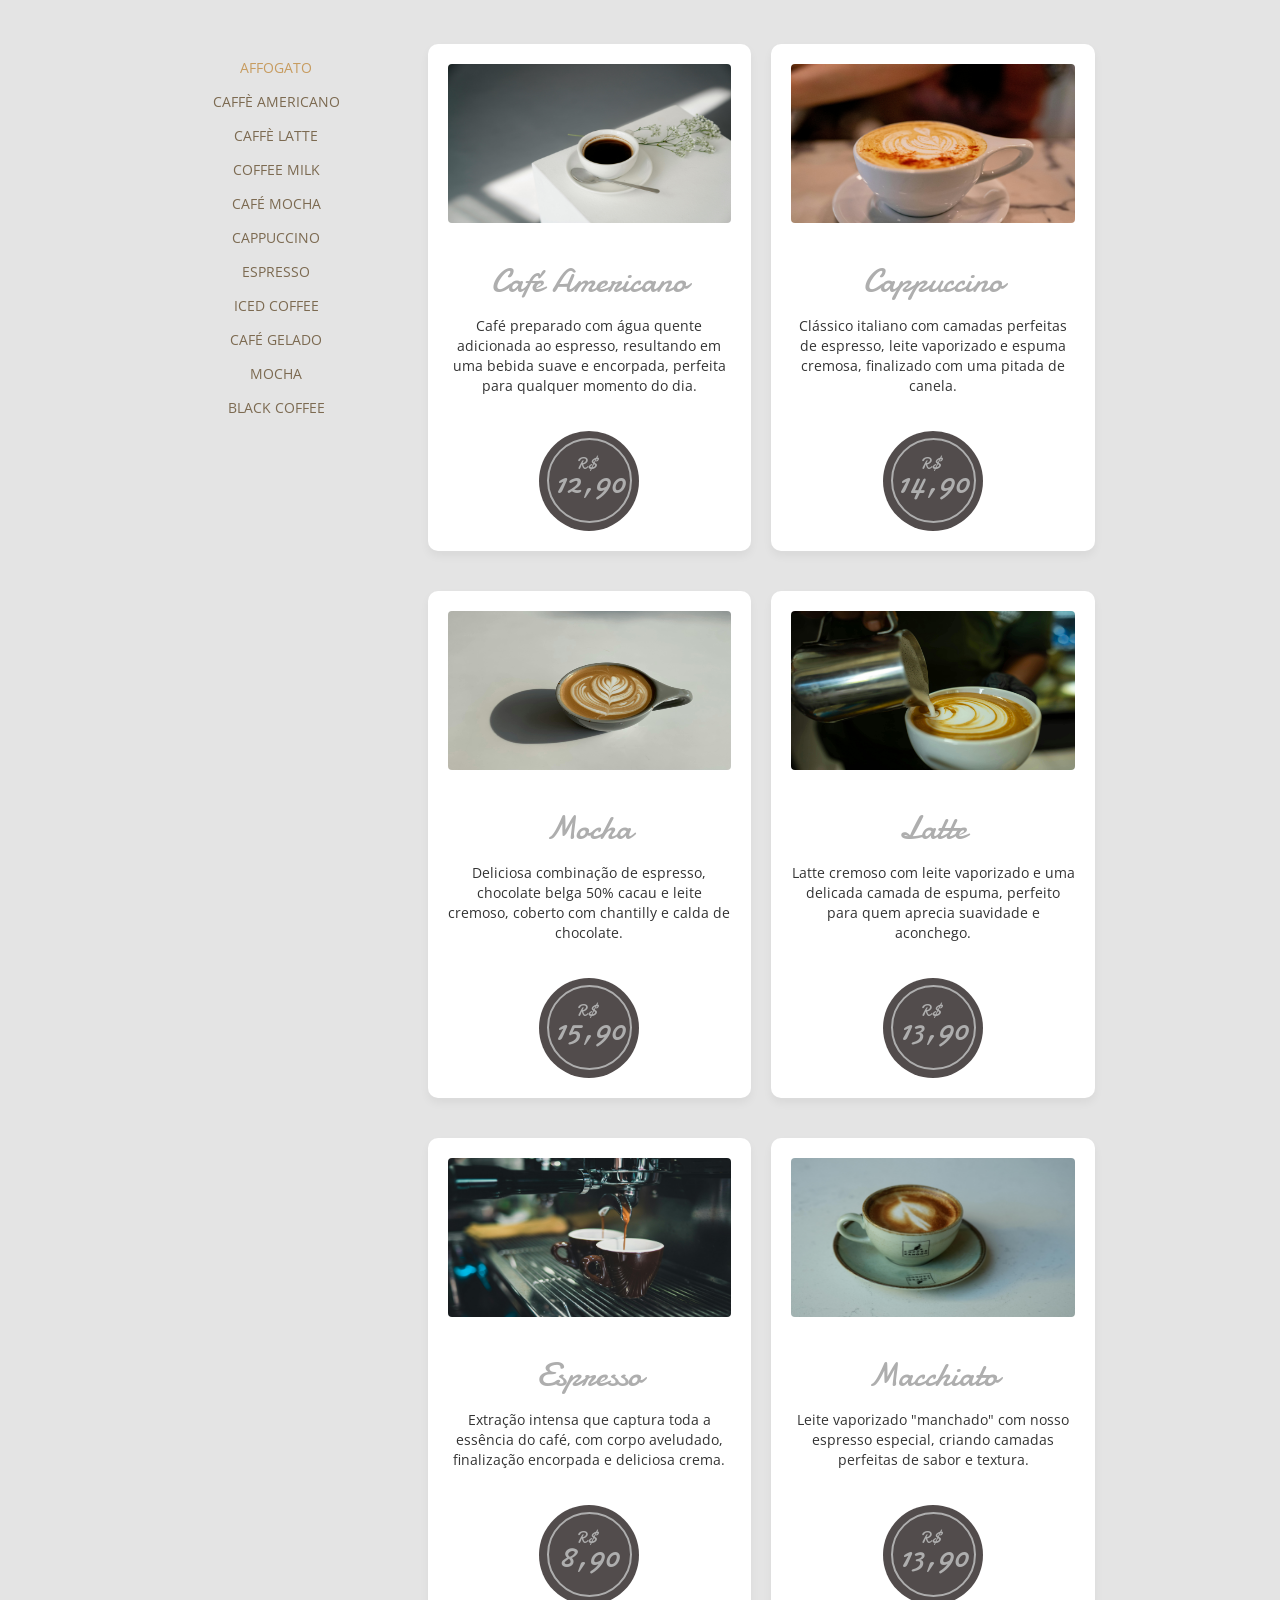
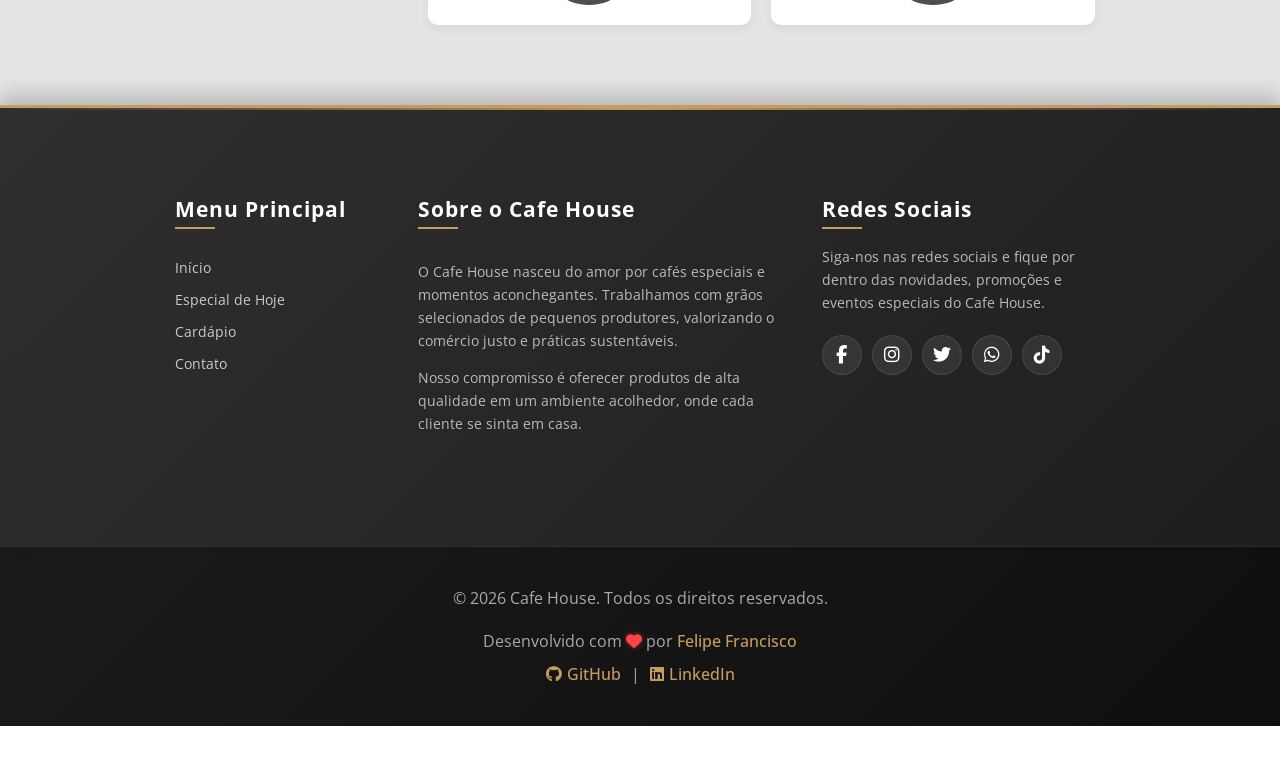
<file: Template4/menu.html>
<!DOCTYPE html>
<html lang="pt-BR">

<head>
  <meta charset="UTF-8">
  <meta name="viewport" content="width=device-width, initial-scale=1.0, viewport-fit=cover">

  <title>Cardápio | Cafe House - Cafeteria Artesanal</title>
  <meta name="title" content="Cardápio | Cafe House - Cafeteria Artesanal">
  <meta name="description"
    content="Conheça nosso cardápio completo. Cafés especiais preparados com grãos selecionados, cappuccinos cremosos, mochas irresistíveis e muito mais. Confira nossos preços e promoções especiais.">
  <meta name="keywords"
    content="cardápio, menu, café especial, cappuccino, mocha, americano, cafeteria artesanal, Cafe House">
  <meta name="author" content="Felipe Francisco">
  <meta name="robots" content="index, follow, max-snippet:-1, max-image-preview:large, max-video-preview:-1">
  <link rel="canonical" href="https://nomeempresa.com.br/menu.html">
  <link rel="alternate" hreflang="en" href="https://nomeempresa.com.br/en/menu.html">
  <link rel="alternate" hreflang="pt" href="https://nomeempresa.com.br/menu.html">

  <link rel="icon" type="image/png" sizes="32x32" href="img/favicon-32x32.png">
  <link rel="icon" type="image/png" sizes="16x16" href="img/favicon-16x16.png">
  <link rel="apple-touch-icon" sizes="180x180" href="img/apple-touch-icon.png">
  <meta name="theme-color" content="#0a0a0a">

  <meta property="og:type" content="website">
  <meta property="og:url" content="https://nomeempresa.com.br/menu.html">
  <meta property="og:title" content="Cardápio | Cafe House">
  <meta property="og:description" content="Conheça nosso cardápio completo. Cafés especiais e muito mais.">
  <meta property="og:image" content="https://nomeempresa.com.br/img/og-image.jpg">
  <meta property="og:site_name" content="Cafe House">
  <meta property="og:locale" content="pt_BR">

  <meta name="twitter:card" content="summary_large_image">
  <meta name="twitter:title" content="Cardápio | Cafe House">
  <meta name="twitter:description" content="Conheça nosso cardápio completo.">

  <script type="application/ld+json">
    {
        "@context": "https://schema.org",
        "@type": "Menu",
        "name": "Cardápio Cafe House",
        "description": "Cardápio completo da cafeteria Cafe House com cafés especiais e acompanhamentos",
        "url": "https://nomeempresa.com.br/menu.html",
        "hasMenuSection": [
            {
                "@type": "MenuSection",
                "name": "Cafés Especiais",
                "description": "Nossos cafés preparados com grãos selecionados da melhor qualidade",
                "hasMenuItem": [
                    {"@type": "MenuItem", "name": "Café Americano", "price": "R$ 12,90"},
                    {"@type": "MenuItem", "name": "Cappuccino", "price": "R$ 14,90"},
                    {"@type": "MenuItem", "name": "Mocha", "price": "R$ 15,90"}
                ]
            }
        ]
    }
    </script>

  <link href="https://fonts.googleapis.com/css2?family=Open+Sans:ital,wght@0,300..800;1,300..800&display=swap"
    rel="stylesheet">
  <link href="https://fonts.googleapis.com/css2?family=Damion&display=swap" rel="stylesheet">
  <link rel="stylesheet" href="https://cdnjs.cloudflare.com/ajax/libs/font-awesome/6.5.1/css/all.min.css">
  <link rel="preload" href="style.css" as="style">
  <link rel="stylesheet" href="style.css">
  <link rel="shortcut icon" href="img/favicon.ico" type="image/x-icon" />

  <meta name="developer" content="Felipe Francisco">
  <meta name="developer-url" content="https://felipefrancisco.netlify.app/">
</head>

<body>
  <div id="loader-wrapper" role="status" aria-lazy="polite">
    <div id="loader"></div>
    <div class="loader-section section-left"></div>
    <div class="loader-section section-right"></div>
    <span class="sr-only">Carregando site...</span>
  </div>

  <a href="#main-content" class="skip-to-content">Pular para o conteúdo principal</a>

  <!-- MENU INFERIOR DE NAVEGAÇÃO ENTRE TEMPLATES -->
  <div class="app-nav" aria-label="Navegação entre templates">
    <div class="nav-container">
      <p class="nav-explore-label">Explore também outros projetos:</p>
      <div class="nav-buttons">
        <a href="../index.html" class="nav-item nav-hub-btn" id="navHubBtn"
          aria-label="Voltar ao hub (todos os templates)">
          <i class="fas fa-th-large" aria-hidden="true"></i>
          <span>Início</span>
        </a>
        <a href="../template1/index.html" class="nav-item" data-template="salao"
          aria-label="Abrir template Salão de Beleza">
          <i class="fas fa-cut" aria-hidden="true"></i>
          <span>Salão</span>
        </a>
        <a href="../template2/index.html" class="nav-item" data-template="estetica"
          aria-label="Abrir template Estética e Odonto">
          <i class="fas fa-spa" aria-hidden="true"></i>
          <span>Estética</span>
        </a>
        <a href="../template3/index.html" class="nav-item" data-template="restaurante"
          aria-label="Abrir template Restaurante">
          <i class="fas fa-utensils" aria-hidden="true"></i>
          <span>Restaurante</span>
        </a>
        <a href="#" class="nav-item" data-template="cafeteria" aria-label="Abrir template Cafeteria (página atual)">
          <i class="fas fa-mug-hot" aria-hidden="true"></i>
          <span>Cafeteria</span>
        </a>
      </div>
    </div>
  </div>

  <!-- Header -->
  <div class="top-header" role="banner">
    <div class="container">
      <div class="top-header-inner">
        <a href="index.html" class="logo-container" itemscope itemtype="https://schema.org/Organization">
          <img src="img/logo.png" alt="Logo Cafe House" class="site-logo" itemprop="logo">
          <h1 class="site-name handwriting-font" itemprop="name">Cafe House</h1>
        </a>

        <!-- Botão hambúrguer com 3 spans -->
        <button class="nav-toggle" id="navToggle" aria-label="Menu" aria-expanded="false">
          <span></span>
          <span></span>
          <span></span>
        </button>

        <!-- Menu mobile overlay -->
        <nav class="nav-menu" id="tmNav" role="navigation" aria-label="Menu principal">
          <ul>
            <li><a href="index.html">Início</a></li>
            <li><a href="today-special.html">Especial de Hoje</a></li>
            <li><a href="menu.html" class="active" aria-current="page">Cardápio</a></li>
            <li><a href="contact.html">Contato</a></li>
          </ul>
        </nav>
      </div>
    </div>
  </div>

  <main id="main-content">
    <section class="welcome-section" aria-label="Seção do cardápio">
      <div class="container position-relative">
        <div class="lights-container" aria-hidden="true">
          <img src="img/light.png" alt="" class="light light-1">
          <img src="img/light.png" alt="" class="light light-2">
          <img src="img/light.png" alt="" class="light light-3">
        </div>
        <div class="row welcome-content">
          <h2 class="white-text handwriting-font welcome-header">
            <img src="img/header-line.png" alt="" class="header-line" aria-hidden="true">
            &nbsp;Nosso Cardápio&nbsp;
            <img src="img/header-line.png" alt="" class="header-line" aria-hidden="true">
          </h2>
          <h2 class="gold-text welcome-header-2">Cafe House</h2>
          <p class="gray-text welcome-description">
            No Cafe House, cada bebida é preparada com grãos 100% arábica selecionados de pequenos produtores.
            Nossos baristas dominam técnicas tradicionais e inovadoras para extrair o melhor sabor de cada xícara.
            Explore nosso cardápio e descubra sua nova bebida favorita.
          </p>
          <a href="#main" class="more-button more-button-welcome">Explorar Cardápio</a>
        </div>
        <img src="img/table-set.png" alt="Mesa com xícaras de café" class="table-set img-responsive">
      </div>
    </section>

    <div class="main-section light-gray-bg">
      <div class="container" id="main">
        <section class="section row" aria-label="Sobre o Cafe House">
          <div class="col-lg-9 col-md-9 col-sm-8">
            <h2 class="section-header gold-text handwriting-font">Variedade de Sabores</h2>
            <h2>Cafe House</h2>
            <p class="welcome-description">
              No Cafe House, acreditamos que um bom café é uma experiência completa. Por isso, oferecemos uma variedade
              de grãos, torras e métodos de preparo para agradar todos os paladares. Dos clássicos italianos às
              criações exclusivas, cada bebida é preparada com dedicação e paixão.
            </p>
            <a href="#" class="more-button margin-top-30">Nossa História</a>
          </div>
          <div class="col-lg-3 col-md-3 col-sm-4 welcome-img-container">
            <div class="inline-block shadow-img">
              <img src="img/1.jpg" alt="Xícara de café especial" class="img-circle img-thumbnail">
            </div>
          </div>
        </section>

        <section class="section row" aria-label="Lista completa do cardápio">
          <div class="col-lg-12 section-header-container margin-bottom-30">
            <h2 class="section-header gold-text handwriting-font">
              <img src="img/logo.png" alt="" class="site-logo" aria-hidden="true"> Nossos Cafés
            </h2>
            <div class="hr-container">
              <hr class="hr">
            </div>
          </div>
          <div>
            <div class="col-lg-3 col-md-3">
              <div class="position-relative margin-bottom-30 our-coffees">
                <nav class="side-menu" aria-label="Categorias do cardápio">
                  <ul>
                    <li><a href="#" class="active">Affogato</a></li>
                    <li><a href="#">Caffè Americano</a></li>
                    <li><a href="#">Caffè Latte</a></li>
                    <li><a href="#">Coffee Milk</a></li>
                    <li><a href="#">Café Mocha</a></li>
                    <li><a href="#">Cappuccino</a></li>
                    <li><a href="#">Espresso</a></li>
                    <li><a href="#">Iced Coffee</a></li>
                    <li><a href="#">Café Gelado</a></li>
                    <li><a href="#">Mocha</a></li>
                    <li><a href="#">Black Coffee</a></li>
                  </ul>
                </nav>
                <img src="img/vertical-menu-bg.png" alt="" class="side-menu-bg" aria-hidden="true">
              </div>
            </div>
            <div class="menu-product-content col-lg-9 col-md-9">
              <div class="product">
                <img src="img/popular-1.jpg" alt="Caffè Americano">
                <div class="product-text">
                  <h3 class="product-title handwriting-font">Café Americano</h3>
                  <p class="product-description">Café preparado com água quente adicionada ao espresso, resultando em
                    uma bebida suave e encorpada, perfeita para qualquer momento do dia.</p>
                </div>
                <div class="product-price">
                  <a href="#" class="product-price-link handwriting-font"><span
                      class="product-price-currency">R$</span>12,90</a>
                </div>
              </div>
              <div class="product">
                <img src="img/popular-2.jpg" alt="Cappuccino">
                <div class="product-text">
                  <h3 class="product-title handwriting-font">Cappuccino</h3>
                  <p class="product-description">Clássico italiano com camadas perfeitas de espresso, leite vaporizado e
                    espuma cremosa, finalizado com uma pitada de canela.</p>
                </div>
                <div class="product-price">
                  <a href="#" class="product-price-link handwriting-font"><span
                      class="product-price-currency">R$</span>14,90</a>
                </div>
              </div>
              <div class="product">
                <img src="img/popular-3.jpg" alt="Mocha">
                <div class="product-text">
                  <h3 class="product-title handwriting-font">Mocha</h3>
                  <p class="product-description">Deliciosa combinação de espresso, chocolate belga 50% cacau e leite
                    cremoso, coberto com chantilly e calda de chocolate.</p>
                </div>
                <div class="product-price">
                  <a href="#" class="product-price-link handwriting-font"><span
                      class="product-price-currency">R$</span>15,90</a>
                </div>
              </div>

              <div class="product">
                <img src="img/popular-4.jpg" alt="Latte">
                <div class="product-text">
                  <h3 class="product-title handwriting-font">Latte</h3>
                  <p class="product-description">Latte cremoso com leite vaporizado e uma delicada camada de espuma,
                    perfeito para quem aprecia suavidade e aconchego.</p>
                </div>
                <div class="product-price">
                  <a href="#" class="product-price-link handwriting-font"><span
                      class="product-price-currency">R$</span>13,90</a>
                </div>
              </div>

              <div class="product">
                <img src="img/popular-5.jpg" alt="Espresso">
                <div class="product-text">
                  <h3 class="product-title handwriting-font">Espresso</h3>
                  <p class="product-description">Extração intensa que captura toda a essência do café, com corpo
                    aveludado, finalização encorpada e deliciosa crema.</p>
                </div>
                <div class="product-price">
                  <a href="#" class="product-price-link handwriting-font"><span
                      class="product-price-currency">R$</span>8,90</a>
                </div>
              </div>

              <div class="product">
                <img src="img/popular-6.jpg" alt="Macchiato">
                <div class="product-text">
                  <h3 class="product-title handwriting-font">Macchiato</h3>
                  <p class="product-description">Leite vaporizado "manchado" com nosso espresso especial, criando
                    camadas perfeitas de sabor e textura.</p>
                </div>
                <div class="product-price">
                  <a href="#" class="product-price-link handwriting-font"><span
                      class="product-price-currency">R$</span>13,90</a>
                </div>
              </div>
            </div>
          </div>
        </section>
      </div>
    </div>
  </main>

  <footer role="contentinfo">
    <div class="black-bg">
      <div class="container">
        <div class="row margin-bottom-60">
          <nav class="col-lg-3 col-md-3 footer-nav footer-div" aria-label="Menu do rodapé">
            <h3 class="footer-div-title">Menu Principal</h3>
            <ul>
              <li><a href="index.html">Início</a></li>
              <li><a href="today-special.html">Especial de Hoje</a></li>
              <li><a href="menu.html">Cardápio</a></li>
              <li><a href="contact.html">Contato</a></li>
            </ul>
          </nav>
          <div class="col-lg-5 col-md-5 footer-div">
            <h3 class="footer-div-title">Sobre o Cafe House</h3>
            <p class="margin-top-15">O Cafe House nasceu do amor por cafés especiais e momentos aconchegantes.
              Trabalhamos com grãos selecionados de pequenos produtores, valorizando o comércio justo e práticas
              sustentáveis.</p>
            <p class="margin-top-15">Nosso compromisso é oferecer produtos de alta qualidade em um ambiente acolhedor,
              onde cada cliente se sinta em casa.</p>
          </div>
          <div class="col-lg-4 col-md-4 footer-div">
            <h3 class="footer-div-title">Redes Sociais</h3>
            <p>Siga-nos nas redes sociais e fique por dentro das novidades, promoções e eventos especiais do Cafe House.
            </p>
            <div class="social-icons-container">
              <a href="#" class="social-icon" aria-label="Facebook">
                <i class="fab fa-facebook-f" aria-hidden="true"></i>
              </a>
              <a href="#" class="social-icon" aria-label="Instagram">
                <i class="fab fa-instagram" aria-hidden="true"></i>
              </a>
              <a href="#" class="social-icon" aria-label="Twitter">
                <i class="fab fa-twitter" aria-hidden="true"></i>
              </a>
              <a href="#" class="social-icon" aria-label="WhatsApp">
                <i class="fab fa-whatsapp" aria-hidden="true"></i>
              </a>
              <a href="#" class="social-icon" aria-label="TikTok">
                <i class="fab fa-tiktok" aria-hidden="true"></i>
              </a>
            </div>
          </div>
        </div>
      </div>
    </div>

    <div class="footer-bottom">
      <div class="container">
        <div class="row footer-bottom-inner">
          <div class="footer-copyright">
            <p>© <span id="year"></span> <span itemprop="name">Cafe House</span>. Todos os direitos reservados.</p>
          </div>
          <div class="footer-credits">
            <p>
              Desenvolvido com <i class="fa-solid fa-heart heartbeat" aria-hidden="true"></i> por
              <a href="https://felipefrancisco.netlify.app/" target="_blank" rel="noopener noreferrer">
                Felipe Francisco
              </a>
            </p>
            <p class="credits-links">
              <a href="https://github.com/fefagundes-15/" target="_blank" rel="noopener noreferrer">
                <i class="fa-brands fa-github" aria-hidden="true"></i> GitHub
              </a> |
              <a href="https://linkedin.com/in/felipefrancisco1" target="_blank" rel="noopener noreferrer">
                <i class="fa-brands fa-linkedin" aria-hidden="true"></i> LinkedIn
              </a>
            </p>
          </div>
        </div>
      </div>
    </div>
  </footer>

  <!-- Botão Back to Top -->
  <button id="backToTop" class="back-to-top" aria-label="Voltar ao topo">
    <i class="fas fa-arrow-up" aria-hidden="true"></i>
    <span class="sr-only">Voltar para o topo da página</span>
  </button>

  <script src="script.js"></script>
</body>

</html>
</file>
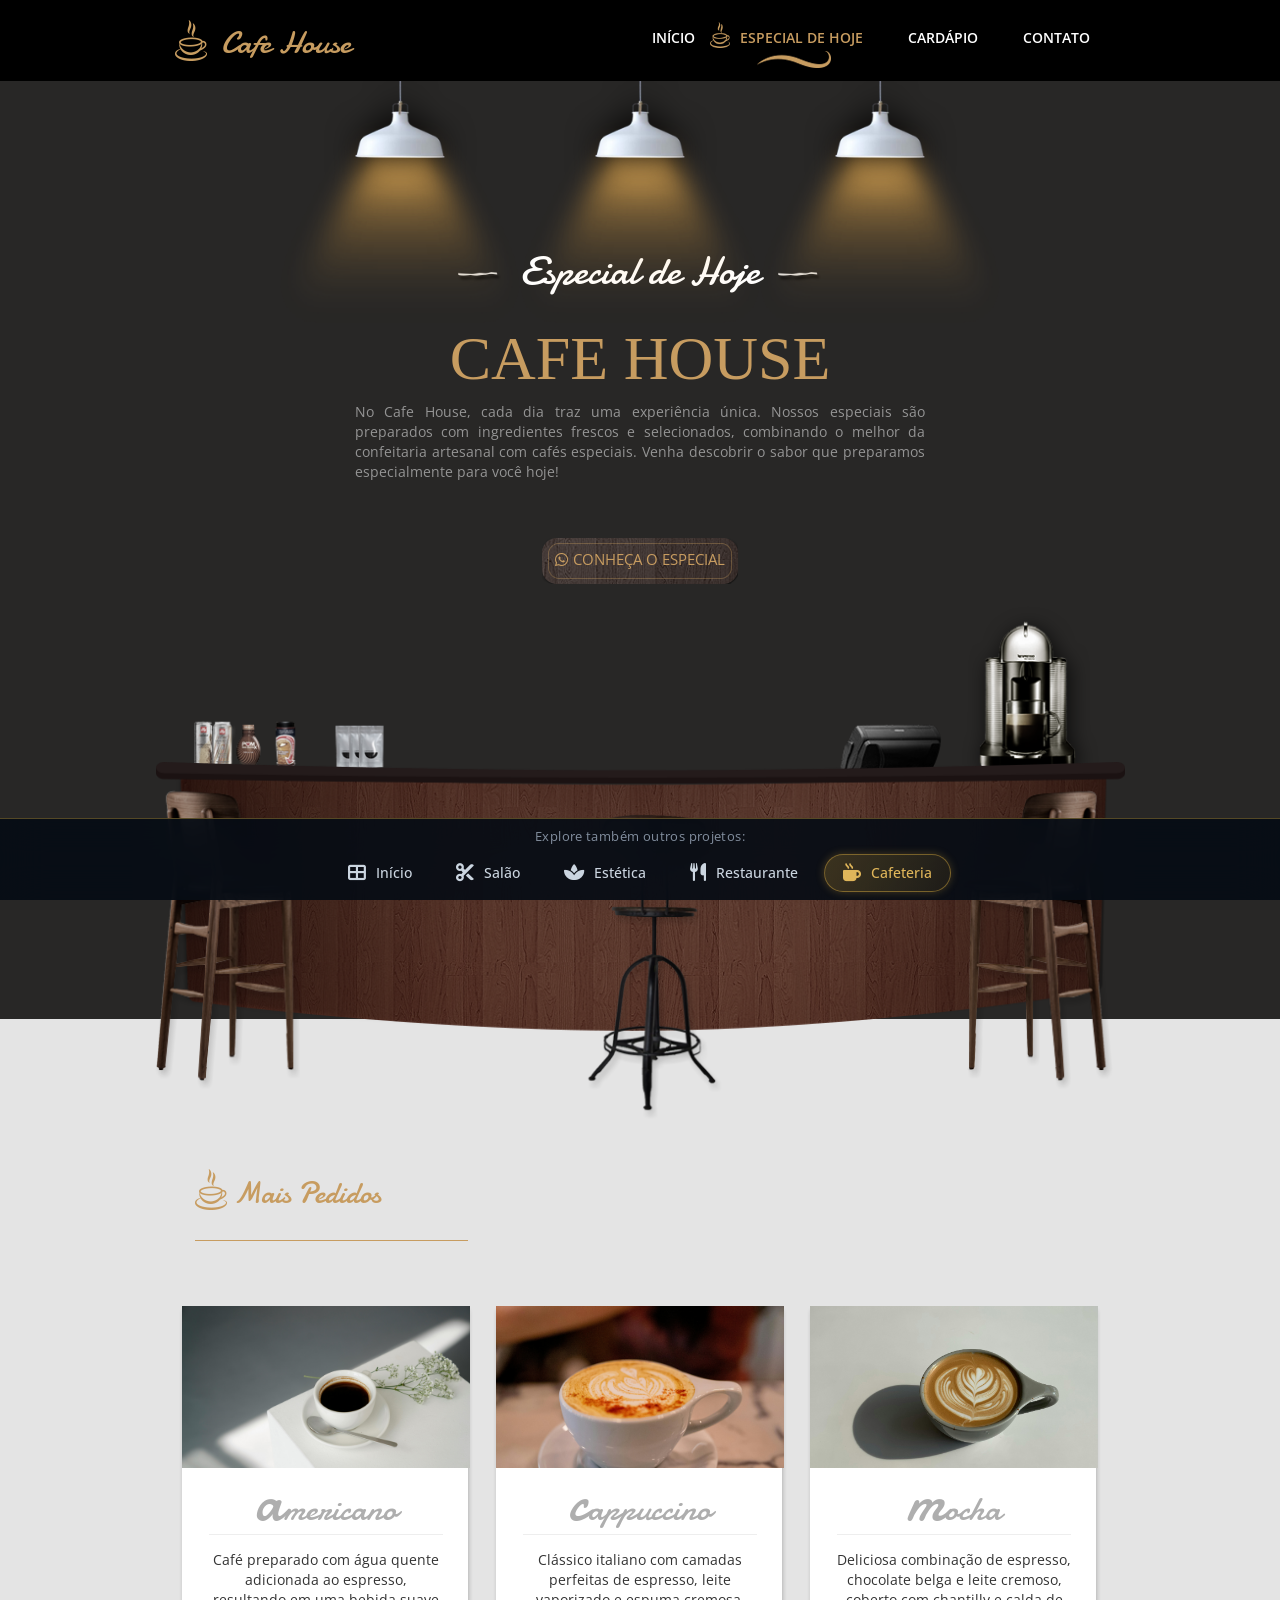
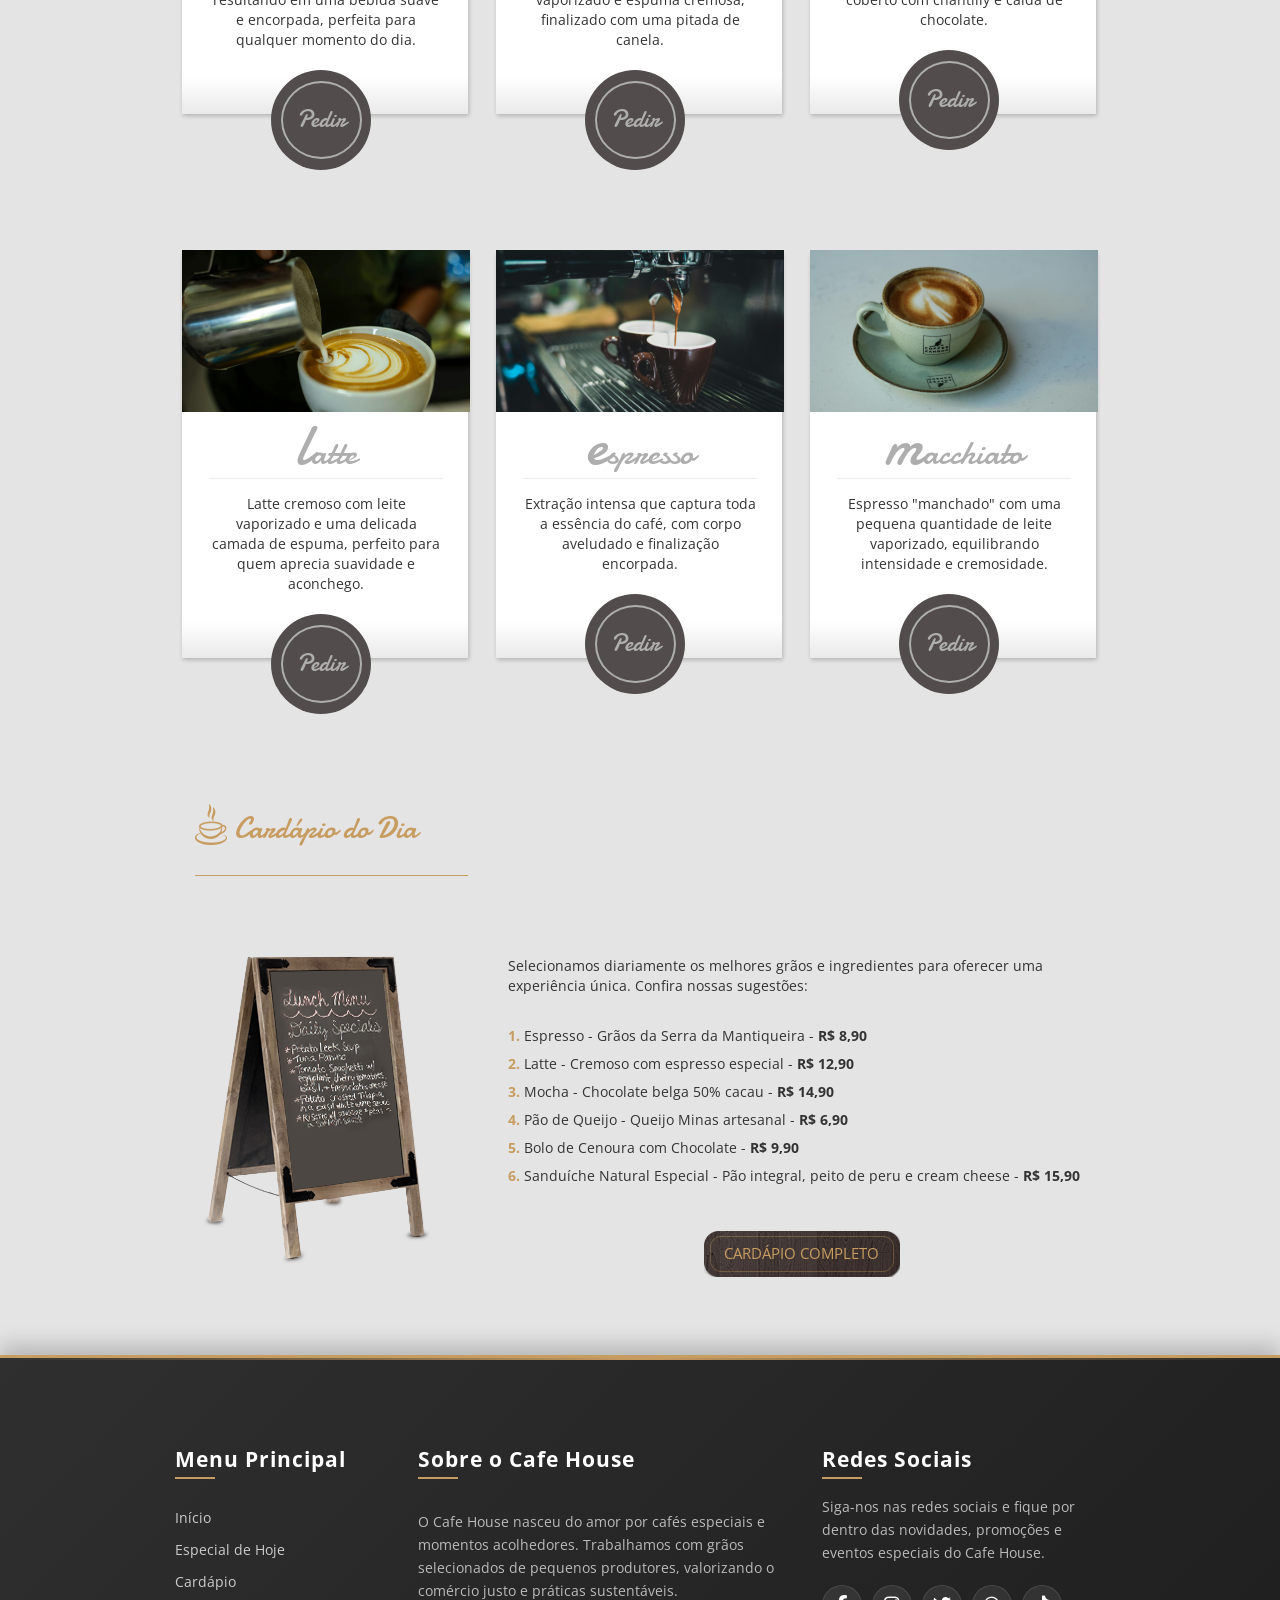
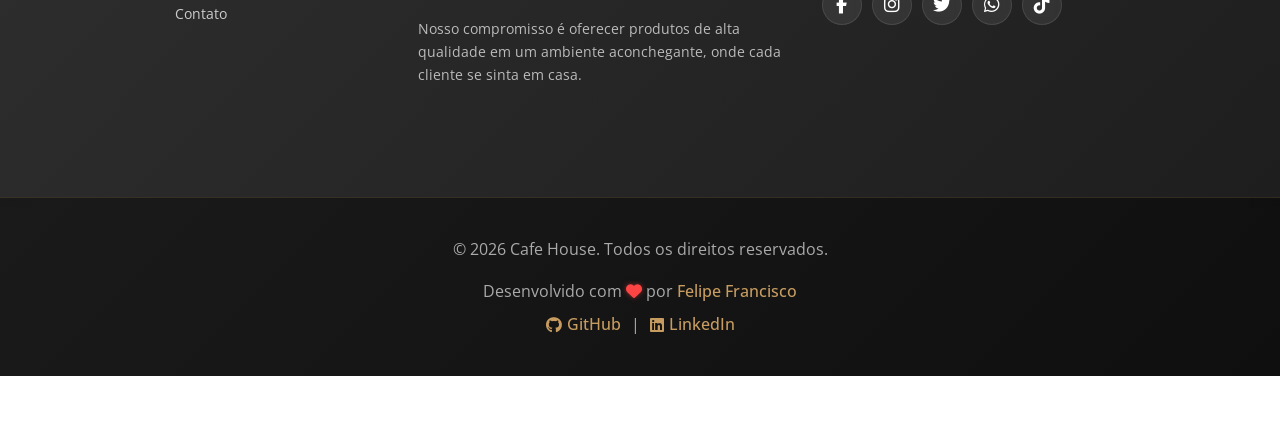
<file: Template4/today-special.html>
<!DOCTYPE html>
<html lang="pt-BR">

<head>
  <meta charset="UTF-8">
  <meta name="viewport" content="width=device-width, initial-scale=1.0, viewport-fit=cover">

  <title>Especial de Hoje | Cafe House - Cafeteria Artesanal</title>
  <meta name="title" content="Especial de Hoje | Cafe House - Cafeteria Artesanal">
  <meta name="description"
    content="Descubra o especial de hoje no Cafe House. Pratos exclusivos preparados com ingredientes frescos, combos especiais e promoções imperdíveis.">
  <meta name="keywords" content="especial do dia, promoção, combo, café, cafeteria, Café House, café artesanal">
  <meta name="author" content="Felipe Francisco">
  <meta name="robots" content="index, follow, max-snippet:-1, max-image-preview:large, max-video-preview:-1">
  <link rel="canonical" href="https://nomeempresa.com.br/today-special.html">
  <link rel="alternate" hreflang="en" href="https://nomeempresa.com.br/en/today-special.html">
  <link rel="alternate" hreflang="pt" href="https://nomeempresa.com.br/today-special.html">

  <link rel="icon" type="image/png" sizes="32x32" href="img/favicon-32x32.png">
  <link rel="icon" type="image/png" sizes="16x16" href="img/favicon-16x16.png">
  <link rel="apple-touch-icon" sizes="180x180" href="img/apple-touch-icon.png">
  <meta name="theme-color" content="#0a0a0a">

  <meta property="og:type" content="website">
  <meta property="og:url" content="https://nomeempresa.com.br/today-special.html">
  <meta property="og:title" content="Especial de Hoje | Cafe House">
  <meta property="og:description"
    content="Descubra o especial de hoje no Cafe House. Pratos exclusivos e promoções imperdíveis.">
  <meta property="og:image" content="https://nomeempresa.com.br/img/og-image.jpg">
  <meta property="og:site_name" content="Cafe House">
  <meta property="og:locale" content="pt_BR">

  <meta name="twitter:card" content="summary_large_image">
  <meta name="twitter:title" content="Especial de Hoje | Cafe House">
  <meta name="twitter:description" content="Descubra o especial de hoje no Cafe House.">

  <link href="https://fonts.googleapis.com/css2?family=Open+Sans:ital,wght@0,300..800;1,300..800&display=swap"
    rel="stylesheet">
  <link href="https://fonts.googleapis.com/css2?family=Damion&display=swap" rel="stylesheet">
  <link rel="stylesheet" href="https://cdnjs.cloudflare.com/ajax/libs/font-awesome/6.5.1/css/all.min.css">
  <link rel="preload" href="style.css" as="style">
  <link rel="stylesheet" href="style.css">
  <link rel="shortcut icon" href="img/favicon.ico" type="image/x-icon" />

  <meta name="developer" content="Felipe Francisco">
  <meta name="developer-url" content="https://felipefrancisco.netlify.app/">

  <!-- SCHEMA.ORG - ItemList (para os itens do especial do dia) -->
  <script type="application/ld+json">
  {
    "@context": "https://schema.org",
    "@type": "ItemList",
    "name": "Especial do Dia - Cafe House",
    "description": "Conheça os destaques do dia na nossa cafeteria: cafés especiais e acompanhamentos preparados com ingredientes frescos.",
    "numberOfItems": 6,
    "itemListElement": [
      {
        "@type": "ListItem",
        "position": 1,
        "item": {
          "@type": "Product",
          "name": "Espresso Cremoso",
          "description": "Grãos da Serra da Mantiqueira",
          "offers": {
            "@type": "Offer",
            "price": "8.90",
            "priceCurrency": "BRL"
          }
        }
      },
      {
        "@type": "ListItem",
        "position": 2,
        "item": {
          "@type": "Product",
          "name": "Latte Macchiato",
          "description": "Leite cremoso com nosso espresso especial",
          "offers": {
            "@type": "Offer",
            "price": "12.90",
            "priceCurrency": "BRL"
          }
        }
      },
      {
        "@type": "ListItem",
        "position": 3,
        "item": {
          "@type": "Product",
          "name": "Mocha com Chantilly",
          "description": "Chocolate belga 50% cacau",
          "offers": {
            "@type": "Offer",
            "price": "14.90",
            "priceCurrency": "BRL"
          }
        }
      },
      {
        "@type": "ListItem",
        "position": 4,
        "item": {
          "@type": "Product",
          "name": "Pão de Queijo Artesanal",
          "description": "Queijo Minas artesanal",
          "offers": {
            "@type": "Offer",
            "price": "6.90",
            "priceCurrency": "BRL"
          }
        }
      },
      {
        "@type": "ListItem",
        "position": 5,
        "item": {
          "@type": "Product",
          "name": "Bolo de Cenoura",
          "description": "Com cobertura de chocolate",
          "offers": {
            "@type": "Offer",
            "price": "9.90",
            "priceCurrency": "BRL"
          }
        }
      },
      {
        "@type": "ListItem",
        "position": 6,
        "item": {
          "@type": "Product",
          "name": "Sanduíche Natural Especial",
          "description": "Pão integral, peito de peru e cream cheese",
          "offers": {
            "@type": "Offer",
            "price": "15.90",
            "priceCurrency": "BRL"
          }
        }
      }
    ]
  }
  </script>
</head>

<body>
  <div id="loader-wrapper" role="status" aria-lazy="polite">
    <div id="loader"></div>
    <div class="loader-section section-left"></div>
    <div class="loader-section section-right"></div>
    <span class="sr-only">Carregando site...</span>
  </div>

  <a href="#main-content" class="skip-to-content">Pular para o conteúdo principal</a>

  <!-- MENU INFERIOR DE NAVEGAÇÃO ENTRE TEMPLATES -->
  <div class="app-nav" aria-label="Navegação entre templates">
    <div class="nav-container">
      <p class="nav-explore-label">Explore também outros projetos:</p>
      <div class="nav-buttons">
        <a href="../index.html" class="nav-item nav-hub-btn" id="navHubBtn"
          aria-label="Voltar ao hub (todos os templates)">
          <i class="fas fa-th-large" aria-hidden="true"></i>
          <span>Início</span>
        </a>
        <a href="../template1/index.html" class="nav-item" data-template="salao"
          aria-label="Abrir template Salão de Beleza">
          <i class="fas fa-cut" aria-hidden="true"></i>
          <span>Salão</span>
        </a>
        <a href="../template2/index.html" class="nav-item" data-template="estetica"
          aria-label="Abrir template Estética e Odonto">
          <i class="fas fa-spa" aria-hidden="true"></i>
          <span>Estética</span>
        </a>
        <a href="../template3/index.html" class="nav-item" data-template="restaurante"
          aria-label="Abrir template Restaurante">
          <i class="fas fa-utensils" aria-hidden="true"></i>
          <span>Restaurante</span>
        </a>
        <a href="#" class="nav-item" data-template="cafeteria" aria-label="Abrir template Cafeteria (página atual)">
          <i class="fas fa-mug-hot" aria-hidden="true"></i>
          <span>Cafeteria</span>
        </a>
      </div>
    </div>
  </div>

  <!-- Header -->
  <div class="top-header" role="banner">
    <div class="container">
      <div class="top-header-inner">
        <a href="index.html" class="logo-container" itemscope itemtype="https://schema.org/Organization">
          <img src="img/logo.png" alt="Logo Cafe House" class="site-logo" itemprop="logo">
          <h1 class="site-name handwriting-font" itemprop="name">Cafe House</h1>
        </a>

        <!-- Botão hambúrguer com 3 spans -->
        <button class="nav-toggle" id="navToggle" aria-label="Menu" aria-expanded="false">
          <span></span>
          <span></span>
          <span></span>
        </button>

        <!-- Menu mobile overlay -->
        <nav class="nav-menu" id="tmNav" role="navigation" aria-label="Menu principal">
          <ul>
            <li><a href="index.html">Início</a></li>
            <li><a href="today-special.html" class="active" aria-current="page">Especial de Hoje</a></li>
            <li><a href="menu.html">Cardápio</a></li>
            <li><a href="contact.html">Contato</a></li>
          </ul>
        </nav>
      </div>
    </div>
  </div>

  <main id="main-content">
    <section class="welcome-section" aria-label="Seção especial de hoje">
      <div class="container position-relative">
        <div class="lights-container" aria-hidden="true">
          <img src="img/light.png" alt="" class="light light-1">
          <img src="img/light.png" alt="" class="light light-2">
          <img src="img/light.png" alt="" class="light light-3">
        </div>
        <div class="row welcome-content">
          <h2 class="white-text handwriting-font welcome-header">
            <img src="img/header-line.png" alt="" class="header-line" aria-hidden="true">
            &nbsp;Especial de Hoje&nbsp;
            <img src="img/header-line.png" alt="" class="header-line" aria-hidden="true">
          </h2>
          <h2 class="gold-text welcome-header-2">Cafe House</h2>
          <p class="gray-text welcome-description">
            No Cafe House, cada dia traz uma experiência única. Nossos especiais são preparados com ingredientes frescos
            e selecionados,
            combinando o melhor da confeitaria artesanal com cafés especiais. Venha descobrir o sabor que preparamos
            especialmente para você hoje!
          </p>
          <a href="#main" class="more-button more-button-welcome"><i class="fab fa-whatsapp" aria-hidden="true"
              style="margin-right: .5rem;"></i>Conheça o Especial</a>
        </div>
        <img src="img/table-set.png" alt="Mesa com xícaras de café" class="table-set img-responsive">
      </div>
    </section>

    <div class="main-section light-gray-bg">
      <div class="container" id="main">
        <section class="section section-margin-bottom-0 row" aria-label="Itens populares">
          <div class="col-lg-12 section-header-container">
            <h2 class="section-header gold-text handwriting-font">
              <img src="img/logo.png" alt="" class="site-logo" aria-hidden="true"> Mais Pedidos
            </h2>
            <div class="hr-container">
              <hr class="hr">
            </div>
          </div>
          <div class="col-lg-12 ts-popular-items-container">
            <div class="popular-item">
              <img src="img/popular-1.jpg" alt="Café Americano" class="popular-item-img">
              <div class="popular-item-description">
                <h3 class="handwriting-font popular-item-title">
                  <span class="handwriting-font bigger-first-letter" aria-hidden="true">a</span>mericano
                </h3>
                <hr class="popular-item-hr">
                <p>Café preparado com água quente adicionada ao espresso, resultando em uma bebida suave e encorpada,
                  perfeita para qualquer momento do dia.</p>
                <div class="order-now-container">
                  <a href="#" class="order-now-link handwriting-font">Pedir</a>
                </div>
              </div>
            </div>
            <div class="popular-item">
              <img src="img/popular-2.jpg" alt="Cappuccino" class="popular-item-img">
              <div class="popular-item-description">
                <h3 class="handwriting-font popular-item-title">
                  <span class="handwriting-font bigger-first-letter" aria-hidden="true">c</span>appuccino
                </h3>
                <hr class="popular-item-hr">
                <p>Clássico italiano com camadas perfeitas de espresso, leite vaporizado e espuma cremosa, finalizado
                  com uma pitada de canela.</p>
                <div class="order-now-container">
                  <a href="#" class="order-now-link handwriting-font">Pedir</a>
                </div>
              </div>
            </div>
            <div class="popular-item">
              <img src="img/popular-3.jpg" alt="Mocha" class="popular-item-img">
              <div class="popular-item-description">
                <h3 class="handwriting-font popular-item-title">
                  <span class="handwriting-font bigger-first-letter" aria-hidden="true">m</span>ocha
                </h3>
                <hr class="popular-item-hr">
                <p>Deliciosa combinação de espresso, chocolate belga e leite cremoso, coberto com chantilly e calda de
                  chocolate.</p>
                <div class="order-now-container">
                  <a href="#" class="order-now-link handwriting-font">Pedir</a>
                </div>
              </div>
            </div>
            <div class="popular-item">
              <img src="img/popular-4.jpg" alt="Latte" class="popular-item-img">
              <div class="popular-item-description">
                <h3 class="handwriting-font popular-item-title">
                  <span class="handwriting-font bigger-first-letter" aria-hidden="true">l</span>atte
                </h3>
                <hr class="popular-item-hr">
                <p>Latte cremoso com leite vaporizado e uma delicada camada de espuma, perfeito para quem aprecia
                  suavidade e
                  aconchego.</p>
                <div class="order-now-container">
                  <a href="#" class="order-now-link handwriting-font">Pedir</a>
                </div>
              </div>
            </div>
            <div class="popular-item">
              <img src="img/popular-5.jpg" alt="Espresso" class="popular-item-img">
              <div class="popular-item-description">
                <h3 class="handwriting-font popular-item-title">
                  <span class="handwriting-font bigger-first-letter" aria-hidden="true">e</span>spresso
                </h3>
                <hr class="popular-item-hr">
                <p>Extração intensa que captura toda a essência do café, com corpo aveludado e finalização encorpada.
                </p>
                <div class="order-now-container">
                  <a href="#" class="order-now-link handwriting-font">Pedir</a>
                </div>
              </div>
            </div>
            <div class="popular-item">
              <img src="img/popular-6.jpg" alt="Macchiato" class="popular-item-img">
              <div class="popular-item-description">
                <h3 class="handwriting-font popular-item-title">
                  <span class="handwriting-font bigger-first-letter" aria-hidden="true">m</span>acchiato
                </h3>
                <hr class="popular-item-hr">
                <p>Espresso "manchado" com uma pequena quantidade de leite vaporizado, equilibrando intensidade e
                  cremosidade.
                </p>
                <div class="order-now-container">
                  <a href="#" class="order-now-link handwriting-font">Pedir</a>
                </div>
              </div>
            </div>
          </div>
        </section>

        <section class="section flex-column" aria-label="Cardápio diário">
          <div class="row">
            <div class="col-lg-12 section-header-container">
              <h2 class="section-header gold-text handwriting-font">
                <img src="img/logo.png" alt="" class="site-logo" aria-hidden="true"> Cardápio do Dia
              </h2>
              <div class="hr-container">
                <hr class="hr">
              </div>
            </div>
          </div>
          <div class="row">
            <div class="daily-menu-container margin-top-60">
              <div class="col-lg-4 col-md-4">
                <img src="img/menu-board.png" alt="Quadro do cardápio diário" class="daily-menu-img">
              </div>
              <div class="col-lg-8 col-md-8 daily-menu-text">
                <p>Selecionamos diariamente os melhores grãos e ingredientes para oferecer uma experiência única.
                  Confira nossas sugestões:</p>
                <ol class="margin-top-30">
                  <li>Espresso - Grãos da Serra da Mantiqueira - <span class="bold">R$ 8,90</span></li>
                  <li>Latte - Cremoso com espresso especial - <span class="bold">R$ 12,90</span>
                  </li>
                  <li>Mocha - Chocolate belga 50% cacau - <span class="bold">R$ 14,90</span></li>
                  <li>Pão de Queijo - Queijo Minas artesanal - <span class="bold">R$ 6,90</span></li>
                  <li>Bolo de Cenoura com Chocolate - <span class="bold">R$ 9,90</span></li>
                  <li>Sanduíche Natural Especial - Pão integral, peito de peru e cream cheese - <span class="bold">R$
                      15,90</span></li>
                </ol>
              </div>
              <a href="#" class="more-button margin-top-30">Cardápio Completo</a>
            </div>
          </div>
        </section>
      </div>
    </div>
  </main>

  <footer role="contentinfo">
    <div class="black-bg">
      <div class="container">
        <div class="row margin-bottom-60">
          <nav class="col-lg-3 col-md-3 footer-nav footer-div" aria-label="Menu do rodapé">
            <h3 class="footer-div-title">Menu Principal</h3>
            <ul>
              <li><a href="index.html">Início</a></li>
              <li><a href="today-special.html">Especial de Hoje</a></li>
              <li><a href="menu.html">Cardápio</a></li>
              <li><a href="contact.html">Contato</a></li>
            </ul>
          </nav>
          <div class="col-lg-5 col-md-5 footer-div">
            <h3 class="footer-div-title">Sobre o Cafe House</h3>
            <p class="margin-top-15">O Cafe House nasceu do amor por cafés especiais e momentos acolhedores. Trabalhamos
              com grãos selecionados de pequenos produtores, valorizando o comércio justo e práticas sustentáveis.</p>
            <p class="margin-top-15">Nosso compromisso é oferecer produtos de alta qualidade em um ambiente
              aconchegante, onde cada cliente se sinta em casa.</p>
          </div>
          <div class="col-lg-4 col-md-4 footer-div">
            <h3 class="footer-div-title">Redes Sociais</h3>
            <p>Siga-nos nas redes sociais e fique por dentro das novidades, promoções e eventos especiais do Cafe House.
            </p>
            <div class="social-icons-container">
              <a href="#" class="social-icon" aria-label="Facebook">
                <i class="fab fa-facebook-f" aria-hidden="true"></i>
              </a>
              <a href="#" class="social-icon" aria-label="Instagram">
                <i class="fab fa-instagram" aria-hidden="true"></i>
              </a>
              <a href="#" class="social-icon" aria-label="Twitter">
                <i class="fab fa-twitter" aria-hidden="true"></i>
              </a>
              <a href="#" class="social-icon" aria-label="WhatsApp">
                <i class="fab fa-whatsapp" aria-hidden="true"></i>
              </a>
              <a href="#" class="social-icon" aria-label="TikTok">
                <i class="fab fa-tiktok" aria-hidden="true"></i>
              </a>
            </div>
          </div>
        </div>
      </div>
    </div>

    <div class="footer-bottom">
      <div class="container">
        <div class="row footer-bottom-inner">
          <div class="footer-copyright">
            <p>© <span id="year"></span> <span itemprop="name">Cafe House</span>. Todos os direitos reservados.</p>
          </div>
          <div class="footer-credits">
            <p>
              Desenvolvido com <i class="fa-solid fa-heart heartbeat" aria-hidden="true"></i> por
              <a href="https://felipefrancisco.netlify.app/" target="_blank" rel="noopener noreferrer">
                Felipe Francisco
              </a>
            </p>
            <p class="credits-links">
              <a href="https://github.com/fefagundes-15/" target="_blank" rel="noopener noreferrer">
                <i class="fa-brands fa-github" aria-hidden="true"></i> GitHub
              </a> |
              <a href="https://linkedin.com/in/felipefrancisco1" target="_blank" rel="noopener noreferrer">
                <i class="fa-brands fa-linkedin" aria-hidden="true"></i> LinkedIn
              </a>
            </p>
          </div>
        </div>
      </div>
    </div>
  </footer>

  <!-- Botão Back to Top -->
  <button id="backToTop" class="back-to-top" aria-label="Voltar ao topo">
    <i class="fas fa-arrow-up" aria-hidden="true"></i>
    <span class="sr-only">Voltar para o topo da página</span>
  </button>

  <script src="script.js"></script>
</body>

</html>
</file>
<file: Template3/style.css>
/* ========================================
   VARIÁVEIS CSS (Design System Otimizado)
   ======================================== */
:root {
  /* Cores Primárias */
  --color-primary: #ce3232;
  --color-primary-dark: #292929;
  --color-whatsapp: #25d366;
  --color-whatsapp-dark: #128c7e;

  /* Cores Neutras */
  --color-white: #ffffff;
  --color-black: #252525;
  --color-gray-dark: #353535;
  --color-gray: #4b4b4b;
  --color-gray-light: #5a5959;
  --color-gray-bg: #f9f9f9;

  /* Cores Overlay */
  --color-overlay-dark: rgba(0, 0, 0, 0.4);
  --color-overlay-darker: rgba(0, 0, 0, 0.6);
  --color-footer-overlay: rgba(29, 29, 29, 0.85);
  --color-modal-bg: rgba(0, 0, 0, 0.9);

  /* Gradientes */
  --gradient-menu: linear-gradient(to top,
      rgba(0, 0, 0, 0.85),
      rgba(0, 0, 0, 0.4));
  --gradient-menu-hover: linear-gradient(to top,
      rgba(0, 0, 0, 0.8),
      transparent);

  /* Tipografia */
  --font-family: "Montserrat", sans-serif;
  --font-size-base: 16px;
  --font-size-xs: 0.75rem;
  --font-size-sm: 0.875rem;
  --font-size-md: 1rem;
  --font-size-lg: 1.2rem;
  --font-size-xl: 1.3rem;
  --font-size-2xl: 1.8rem;
  --font-size-3xl: 2rem;
  --font-size-4xl: 3rem;

  /* Espaçamentos */
  --spacing-xs: 0.5rem;
  --spacing-sm: 0.8rem;
  --spacing-md: 1rem;
  --spacing-lg: 1.5rem;
  --spacing-xl: 2rem;
  --spacing-2xl: 3rem;
  --spacing-3xl: 4rem;
  --margin-top-menu: 4.375rem;

  /* Bordas */
  --border-radius-sm: 0.5rem;
  --border-radius-md: 1rem;
  --border-radius-lg: 2rem;
  --border-radius-full: 50%;

  /* Sombras */
  --shadow-sm: 0 0.125rem 0.625rem rgba(0, 0, 0, 0.1);
  --shadow-md: 0 0.125rem 1.875rem rgba(0, 0, 0, 0.1);
  --shadow-lg: 0 0.25rem 0.625rem rgba(0, 0, 0, 0.2);

  /* Transições */
  --transition-fast: all 0.3s ease;
  --transition-normal: all 0.5s ease;
  --transition-slow: all 0.8s ease;

  /* Breakpoints */
  --breakpoint-md: 50rem;
  --breakpoint-lg: 64rem;
  --breakpoint-xl: 90rem;

  /* Animações */
  --animation-duration-fast: 0.3s;
  --animation-duration-normal: 0.5s;
  --animation-duration-slow: 0.9s;
  --animation-easing: cubic-bezier(0.25, 0.46, 0.45, 0.94);
  --animation-easing-bounce: cubic-bezier(0.68, -0.55, 0.265, 1.55);

  /* Acessibilidade */
  --focus-outline: 0.125rem solid var(--color-primary);
  --focus-outline-offset: 0.125rem;
}

/* ---------------------------------------
   RESET E BASE (Mobile First)
   --------------------------------------- */
* {
  margin: 0;
  padding: 0;
  box-sizing: border-box;
}

html {
  font-size: var(--font-size-base);
  -webkit-font-smoothing: antialiased;
  scroll-behavior: smooth;
}

body {
  font-family: var(--font-family);
  background: var(--color-white);
  color: var(--color-black);
  line-height: 1.5;
  overflow-x: hidden;
  /* Espaço para o menu inferior fixo (todas as telas) */
  padding-bottom: 4rem;
}

/* Acessibilidade: foco visível */
:focus-visible {
  outline: var(--focus-outline);
  outline-offset: var(--focus-outline-offset);
}

/* Acessibilidade: preferência por movimento reduzido */
@media (prefers-reduced-motion: reduce) {

  *,
  *::before,
  *::after {
    animation-duration: 0.01ms !important;
    animation-iteration-count: 1 !important;
    transition-duration: 0.01ms !important;
    scroll-behavior: auto !important;
  }
}

/* Acessibilidade: alto contraste */
@media (prefers-contrast: high) {
  :root {
    --color-primary: #ff0000;
    --color-gray-light: #000000;
  }
}

/* Acessibilidade: skip link */
.skip-link {
  position: absolute;
  top: -40px;
  left: 0;
  background: var(--color-primary);
  color: var(--color-white);
  padding: 0.5rem 1rem;
  text-decoration: none;
  border-radius: 0 0 0.25rem 0;
  z-index: 9999;
  font-size: var(--font-size-sm);
  font-weight: 700;
  transition: top var(--animation-duration-fast) ease;
}

.skip-link:focus {
  top: 0;
  outline: var(--focus-outline);
  outline-offset: 0;
}

.container {
  width: 100%;
  padding: 0 var(--spacing-md);
  max-width: 75rem;
  margin: 0 auto;
}

.container-fluid {
  width: 100%;
  padding: 0;
  margin: 0;
}

img {
  max-width: 100%;
  height: auto;
  display: block;
}

a {
  text-decoration: none;
  color: var(--color-black);
  transition: var(--transition-fast);
}

a:hover {
  color: var(--color-primary);
}

/* ---------------------------------------
   TYPOGRAPHY
   --------------------------------------- */
h1,
h2,
h3,
h4,
h5,
h6 {
  font-weight: 700;
  line-height: 1.2;
}

h1 {
  font-size: var(--font-size-3xl);
  color: var(--color-black);
}

h2 {
  font-size: var(--font-size-2xl);
  color: var(--color-gray-dark);
  margin-bottom: var(--spacing-xs);
}

h3 {
  font-size: var(--font-size-xl);
  margin-bottom: var(--spacing-xs);
}

h4 {
  font-size: 0.9rem;
  letter-spacing: 0.0625rem;
  text-transform: uppercase;
  color: var(--color-gray-light);
  margin-bottom: var(--spacing-xs);
}

p {
  font-size: var(--font-size-sm);
  color: var(--color-gray-light);
  line-height: 1.6;
  margin-bottom: var(--spacing-md);
}

.section-title {
  text-align: center;
  margin-bottom: var(--spacing-2xl);
  animation: fadeInUp var(--animation-duration-normal) var(--animation-easing);
}

.section-title h2 {
  margin-bottom: 0;
}

/* ---------------------------------------
   PRE LOADER
   --------------------------------------- */
.preloader {
  position: fixed;
  top: 0;
  left: 0;
  width: 100%;
  height: 100%;
  background: var(--color-white);
  z-index: 9999;
  display: flex;
  justify-content: center;
  align-items: center;
  transition: opacity var(--animation-duration-normal) ease;
}

.preloader.hide {
  opacity: 0;
  pointer-events: none;
}

.spinner {
  width: 2.8rem;
  height: 2.8rem;
  border: 0.2rem solid var(--color-gray);
  border-top-color: transparent;
  border-radius: var(--border-radius-full);
  animation: spin var(--animation-duration-slow) linear infinite;
}

/* ---------------------------------------
   WHATSAPP FLOATING BUTTON
   --------------------------------------- */
.whatsapp-btn {
  position: fixed;
  bottom: var(--spacing-lg);
  right: var(--spacing-lg);
  background-color: var(--color-whatsapp);
  color: var(--color-white);
  width: 3.5rem;
  height: 3.5rem;
  border-radius: var(--border-radius-full);
  display: flex;
  align-items: center;
  justify-content: center;
  font-size: var(--font-size-3xl);
  z-index: 1000;
  transition: var(--transition-fast);
  box-shadow: var(--shadow-lg);
}

.whatsapp-btn:hover {
  background-color: var(--color-whatsapp-dark);
  color: var(--color-white);
  transform: scale(1.05) rotate(5deg);
}

.pulse-ring {
  position: absolute;
  width: 100%;
  height: 100%;
  border-radius: var(--border-radius-full);
  background-color: var(--color-whatsapp);
  opacity: 0.6;
  animation: pulse 1.5s infinite;
  z-index: -1;
}

/* ---------------------------------------
   BUTTONS
   --------------------------------------- */
.section-btn {
  display: inline-block;
  background: var(--color-primary);
  color: var(--color-white);
  padding: 0.4rem 0.8rem;
  border-radius: var(--border-radius-sm);
  border: none;
  font-size: var(--font-size-md);
  transition: var(--transition-fast);
  cursor: pointer;
  position: relative;
  overflow: hidden;
  z-index: 1;
}

.section-btn::before {
  content: "";
  position: absolute;
  top: 0;
  left: -100%;
  width: 100%;
  height: 100%;
  background: var(--color-primary-dark);
  transition: left var(--animation-duration-normal) var(--animation-easing);
  z-index: -1;
}

.section-btn:hover::before {
  left: 0;
}

.section-btn:hover {
  color: var(--color-white);
}

/* ---------------------------------------
   NAVBAR (Mobile First)
   --------------------------------------- */
.navbar {
  position: fixed;
  top: 0;
  left: 0;
  width: 100%;
  background: var(--color-white);
  padding: var(--spacing-md) 0;
  z-index: 1000;
  box-shadow: var(--shadow-sm);
  transition:
    padding var(--animation-duration-normal) var(--animation-easing),
    background var(--animation-duration-normal) ease,
    box-shadow var(--animation-duration-normal) ease;
}

.navbar .container {
  display: flex;
  justify-content: space-between;
  align-items: center;
  flex-wrap: wrap;
}

.navbar-header {
  display: flex;
  align-items: center;
  justify-content: space-between;
  width: 100%;
}

.navbar-brand {
  font-size: var(--font-size-lg);
  font-weight: 700;
  color: var(--color-black);
  transition: font-size var(--animation-duration-normal) var(--animation-easing);
}

.navbar-brand span {
  color: var(--color-primary);
}

.navbar-toggle {
  background: transparent;
  border: none;
  cursor: pointer;
  padding: var(--spacing-xs);
}

.icon-bar {
  display: block;
  width: 1.5rem;
  height: 0.2rem;
  background: var(--color-black);
  margin: 0.3rem 0;
  transition: var(--transition-fast);
}

.navbar-toggle:hover .icon-bar {
  background: var(--color-primary);
}

.navbar-collapse {
  width: 100%;
  display: none;
  padding: var(--spacing-md) 0;
}

.navbar-collapse.show {
  display: block;
  animation: slideDown var(--animation-duration-normal) var(--animation-easing);
}

.navbar-nav {
  list-style: none;
  margin-bottom: var(--spacing-md);
}

.navbar-nav li {
  margin: var(--spacing-xs) 0;
}

.navbar-nav a {
  font-size: var(--font-size-xs);
  font-weight: 700;
  text-transform: uppercase;
  color: var(--color-gray);
  padding: var(--spacing-xs) 0;
  display: block;
  transition: var(--transition-fast);
  position: relative;
}

.navbar-nav a::after {
  content: "";
  position: absolute;
  bottom: 0;
  left: 0;
  width: 0;
  height: 0.125rem;
  background: var(--color-primary);
  transition: width var(--animation-duration-normal) var(--animation-easing);
}

.navbar-nav a:hover::after,
.navbar-nav a.active::after {
  width: 100%;
}

.navbar-nav a:hover,
.navbar-nav a.active {
  color: var(--color-primary);
  transform: translateX(0.25rem);
}

.nav-right {
  display: flex;
  flex-direction: column;
  gap: var(--spacing-sm);
}

/* ---------------------------------------
   MENU HUB INFERIOR (idêntico ao Hub)
   --------------------------------------- */
.app-nav {
  position: fixed;
  bottom: 0;
  left: 0;
  right: 0;
  z-index: 200;
  backdrop-filter: blur(20px);
  background: rgba(5, 12, 20, 0.9);
  border-top: 1px solid rgba(201, 160, 61, 0.4);
  padding: 0.4rem 0.5rem;
}

.app-nav .nav-container {
  max-width: 90rem;
  margin: 0 auto;
  display: flex;
  flex-direction: column;
  align-items: center;
  gap: 0.25rem;
  padding: 0 0.5rem;
}

.nav-explore-label {
  font-size: 0.65rem;
  color: #a0aec0;
  letter-spacing: 0.03em;
  margin: 0 0 0.15rem 0;
  padding: 0;
  opacity: 0.8;
  text-align: center;
}

.nav-buttons {
  display: flex;
  flex-wrap: wrap;
  justify-content: center;
  align-items: center;
  gap: 0.2rem;
}

.nav-item {
  background: transparent;
  border: none;
  display: flex;
  flex-direction: column;
  align-items: center;
  gap: 0.2rem;
  padding: 0.4rem 0.6rem;
  border-radius: 1rem;
  font-size: 0.7rem;
  font-weight: 500;
  color: #cbd5e0;
  cursor: pointer;
  transition: all 0.2s ease;
  font-family: inherit;
  text-decoration: none;
  white-space: nowrap;
}

.nav-item i {
  font-size: 1rem;
}

.nav-item span {
  font-size: 0.65rem;
}

.nav-item:hover {
  background: rgba(201, 160, 61, 0.2);
  color: #e0b65a;
}

.nav-item.active {
  background: linear-gradient(120deg, rgba(201, 160, 61, 0.25), rgba(201, 160, 61, 0.1));
  color: #e0b65a;
  box-shadow: 0 0 8px rgba(201, 160, 61, 0.3);
  border: 0.5px solid rgba(201, 160, 61, 0.5);
}

/* Desktop: ajustes de tamanho */
@media (min-width: 64rem) {
  .app-nav {
    padding: 0.6rem 0.5rem;
  }

  .nav-explore-label {
    font-size: 0.85rem;
    margin-bottom: 0.25rem;
  }

  .nav-buttons {
    gap: 0.5rem;
  }

  .nav-item {
    flex-direction: row;
    padding: 0.55rem 1.2rem;
    border-radius: 2.5rem;
    font-size: 0.9rem;
    gap: 0.75rem;
  }

  .nav-item i {
    font-size: 1.2rem;
  }

  .nav-item span {
    font-size: 1rem;
  }
}

/* ---------------------------------------
   HOME SLIDER (DRAG/SWIPE)
   --------------------------------------- */
.slider {
  margin-top: var(--margin-top-menu);
  position: relative;
  height: 60vh;
  overflow: hidden;
}

.slides-container {
  position: relative;
  height: 100%;
  overflow: hidden;
  cursor: grab;
}

.slides-container:active {
  cursor: grabbing;
}

.slides-wrapper {
  display: flex;
  height: 100%;
  transition: transform var(--animation-duration-normal) var(--animation-easing);
  will-change: transform;
}

.slide {
  flex: 0 0 100%;
  height: 100%;
  background-size: cover;
  background-position: center;
  position: relative;
}

.item-first {
  background-image: url("images/slider-image1.jpg");
}

.item-second {
  background-image: url("images/slider-image2.jpg");
}

.item-third {
  background-image: url("images/slider-image3.jpg");
}

.caption {
  position: absolute;
  top: 0;
  left: 0;
  width: 100%;
  height: 100%;
  background: var(--color-overlay-dark);
  display: flex;
  align-items: center;
  justify-content: center;
  text-align: center;
  padding: var(--spacing-md);
  animation: fadeInScale var(--animation-duration-normal) var(--animation-easing);
}

.caption-content {
  max-width: 37.5rem;
}

.caption h3 {
  color: var(--color-white);
  font-size: 0.9rem;
  letter-spacing: 0.125rem;
  margin-bottom: var(--spacing-md);
  animation: slideInUp var(--animation-duration-normal) var(--animation-easing);
}

.caption h1 {
  color: var(--color-white);
  font-size: 1.8rem;
  margin-bottom: var(--spacing-lg);
  animation: slideInUp var(--animation-duration-normal) 0.2s var(--animation-easing) forwards;
  opacity: 0;
  animation-fill-mode: forwards;
}

.caption .section-btn {
  animation: slideInUp var(--animation-duration-normal) 0.4s var(--animation-easing) forwards;
  opacity: 0;
  animation-fill-mode: forwards;
}

.item-second .section-btn {
  background: var(--color-primary-dark);
}

.item-third .section-btn {
  background: transparent;
  border: 0.0625rem solid var(--color-white);
}

.drag-indicator {
  position: absolute;
  top: 0.8rem;
  left: 50%;
  transform: translateX(-50%);
  background: var(--color-overlay-darker);
  color: var(--color-white);
  padding: var(--spacing-xs) 0.75rem;
  border-radius: var(--border-radius-lg);
  display: flex;
  align-items: center;
  gap: 0.375rem;
  font-size: var(--font-size-xs);
  z-index: 20;
  animation: bounce 2.5s infinite;
  pointer-events: none;
  backdrop-filter: blur(4px);
}

.slider-dots {
  position: absolute;
  bottom: var(--spacing-md);
  left: 0;
  right: 0;
  text-align: center;
  z-index: 10;
}

.dot {
  display: inline-block;
  width: 0.8rem;
  height: 0.8rem;
  border-radius: var(--border-radius-full);
  background: transparent;
  border: 0.125rem solid var(--color-white);
  margin: 0 0.3rem;
  cursor: pointer;
  transition: var(--transition-fast);
}

.dot:hover {
  background: rgba(255, 255, 255, 0.5);
  transform: scale(1.2);
}

.dot.active {
  background: var(--color-white);
  transform: scale(1.1);
}

/* ---------------------------------------
   SOBRE
   --------------------------------------- */
#about {
  padding: var(--spacing-2xl) 0;
}

.about-wrapper {
  display: flex;
  flex-direction: column;
  gap: var(--spacing-xl);
}

.about-info .section-title {
  text-align: left;
  margin-bottom: var(--spacing-md);
}

.about-image img {
  border-radius: var(--border-radius-sm);
  transition: var(--transition-normal);
}

.about-image:hover img {
  transform: scale(1.02);
  box-shadow: var(--shadow-md);
}

/* ---------------------------------------
   CHEFS
   --------------------------------------- */
#team {
  background: var(--color-gray-bg);
  padding: var(--spacing-2xl) 0;
}

.team-grid {
  display: grid;
  grid-template-columns: 1fr;
  gap: var(--spacing-xl);
}

.team-card {
  text-align: center;
}

.team-thumb {
  position: relative;
  overflow: hidden;
  cursor: pointer;
  border-radius: var(--border-radius-sm);
}

.team-thumb img {
  width: 100%;
  transition: transform var(--animation-duration-normal) var(--animation-easing);
}

.team-thumb:hover img {
  transform: scale(1.1);
}

.team-hover {
  position: absolute;
  top: 0;
  left: 0;
  width: 100%;
  height: 100%;
  background: var(--color-overlay-dark);
  display: flex;
  align-items: center;
  justify-content: center;
  opacity: 0;
  transform: translateY(100%);
  transition: all var(--animation-duration-normal) var(--animation-easing);
}

.team-thumb:hover .team-hover {
  opacity: 1;
  transform: translateY(0);
}

.team-item {
  text-align: center;
  padding: var(--spacing-md);
  animation: fadeInUp var(--animation-duration-normal) var(--animation-easing);
}

.team-item h4 {
  color: var(--color-white);
  margin-bottom: var(--spacing-md);
}

.social-icon {
  list-style: none;
  display: flex;
  gap: var(--spacing-sm);
  justify-content: center;
}

.social-icon a {
  display: inline-flex;
  align-items: center;
  justify-content: center;
  width: 2.5rem;
  height: 2.5rem;
  background: var(--color-primary-dark);
  border-radius: var(--border-radius-full);
  color: var(--color-gray-bg);
  font-size: var(--font-size-lg);
  transition: var(--transition-fast);
}

.social-icon a:hover {
  background: var(--color-primary);
  color: var(--color-white);
  transform: translateY(-0.25rem) rotate(360deg);
}

.team-info {
  padding: var(--spacing-md);
}

.team-info p {
  font-size: var(--font-size-xs);
  font-weight: 700;
  letter-spacing: 0.0625rem;
  text-transform: uppercase;
  color: var(--color-gray-light);
}

/* ---------------------------------------
   CARDÁPIO
   --------------------------------------- */
#menu {
  padding: var(--spacing-2xl) 0 0;
}

.menu-grid {
  display: grid;
  grid-template-columns: 1fr;
}

.menu-thumb {
  position: relative;
  overflow: hidden;
  cursor: pointer;
}

.menu-thumb img {
  width: 100%;
  transition: transform var(--animation-duration-normal) var(--animation-easing);
}

.menu-info {
  position: absolute;
  bottom: 0;
  left: 0;
  right: 0;
  background: var(--gradient-menu);
  padding: var(--spacing-md);
  display: flex;
  justify-content: space-between;
  align-items: flex-end;
  transform: translateY(0);
  transition: transform var(--animation-duration-normal) var(--animation-easing);
}

.menu-item h3,
.menu-price span {
  color: var(--color-white);
}

.menu-item p {
  color: var(--color-gray-bg);
  font-size: 0.7rem;
  text-transform: uppercase;
}

.menu-price span {
  font-size: var(--font-size-lg);
  font-weight: 700;
}

/* ============================================
   CTA SUTIL (FORMULÁRIO)
   ============================================ */
#cta-subtle {
  padding: var(--spacing-2xl) 0;
  background: var(--color-gray-bg);
}

.cta-form {
  max-width: 37.5rem;
  margin: 0 auto;
  background: var(--color-white);
  padding: var(--spacing-xl);
  border-radius: var(--border-radius-sm);
  box-shadow: var(--shadow-md);
}

.cta-form .form-group {
  margin-bottom: var(--spacing-md);
}

.cta-form .form-control {
  width: 100%;
  padding: 0.5rem 1rem;
  border: 1px solid #ddd;
  border-radius: var(--border-radius-sm);
  font-family: inherit;
  font-size: var(--font-size-sm);
  transition: var(--transition-fast);
}

.cta-form .form-control:focus {
  outline: none;
  border-color: var(--color-primary);
  box-shadow: 0 0 0 2px rgba(206, 50, 50, 0.2);
}

.phone-container {
  display: flex;
  gap: 0.5rem;
  align-items: center;
}

#cta-country-code {
  background: var(--color-white);
  cursor: pointer;
}

.section-btn.cta-submit {
  width: 100%;
  text-align: center;
  background: var(--color-primary);
  color: var(--color-white);
  border: none;
  padding: 0.75rem;
  font-weight: 700;
  cursor: pointer;
  transition: var(--transition-fast);
}

.cta-submit:hover {
  background: var(--color-primary-dark);
  transform: translateY(-2px);
}

.form-status {
  font-size: var(--font-size-sm);
  padding: 0.5rem;
  border-radius: var(--border-radius-sm);
}

/* ============================================
   MODAL FLUTUANTE (estilo restaurante)
   ============================================ */
.floating-modal {
  position: fixed;
  bottom: 0;
  left: 0;
  width: 100%;
  background: var(--color-white);
  border-top: 3px solid var(--color-primary);
  box-shadow: 0 -10px 30px rgba(0, 0, 0, 0.15);
  z-index: 9999;
  transform: translateY(100%);
  transition: transform 0.4s cubic-bezier(0.2, 0.9, 0.4, 1.1);
  visibility: hidden;
}

.floating-modal.show {
  transform: translateY(0);
  visibility: visible;
}

.modal-container {
  max-width: 37.5rem;
  margin: 0 auto;
  padding: 1.5rem 2rem 2rem;
  position: relative;
}

.modal-header {
  display: flex;
  justify-content: space-between;
  align-items: center;
  border-bottom: 1px solid rgba(0, 0, 0, 0.1);
  margin-bottom: 1rem;
}

.modal-title {
  color: var(--color-black);
  font-size: 1.2rem;
  margin: 0 auto;
  font-family: var(--font-family);
}

.modal-close {
  background: none;
  border: none;
  font-size: 2rem;
  line-height: 1;
  color: var(--color-gray);
  cursor: pointer;
  transition: color 0.2s ease;
  padding: 0;
  width: 32px;
  height: 32px;
  display: flex;
  align-items: center;
  justify-content: center;
  border-radius: 50%;
}

.modal-close:hover {
  color: var(--color-primary);
  background-color: rgba(0, 0, 0, 0.05);
}

.modal-text {
  color: var(--color-gray);
  margin-bottom: 0.9rem;
  font-size: 1rem;
  text-align: center;
}

.modal-form {
  display: flex;
  flex-direction: column;
  gap: 0.25rem;
}

.modal-form .form-group {
  margin-bottom: 1rem;
}

.modal-form .form-control {
  background-color: var(--color-white);
  border: 1px solid #ddd;
  padding: 0.75rem 1rem;
  border-radius: var(--border-radius-sm);
  font-family: inherit;
  width: 100%;
}

.modal-form .form-control:focus {
  border-color: var(--color-primary);
  outline: none;
  box-shadow: 0 0 0 2px rgba(206, 50, 50, 0.2);
}

.modal-status {
  margin: 0.8rem 0;
  font-size: 0.85rem;
  text-align: center;
  color: var(--color-primary);
}

.section-btn.modal-submit {
  text-align: center;
  padding: 0.5rem;
  font-size: 0.9rem;
  margin: 0 auto;
  width: 100%;
  background: var(--color-primary);
  color: white;
  border: none;
  border-radius: var(--border-radius-sm);
  cursor: pointer;
  transition: var(--transition-fast);
}

.modal-submit:hover {
  background: var(--color-primary-dark);
  transform: translateY(-2px);
}

/* ---------------------------------------
   DEPOIMENTOS
   --------------------------------------- */
#testimonial {
  background: url("images/testimonial-bg.jpg") center/auto no-repeat;
  position: relative;
  padding: var(--spacing-2xl) 0;
  text-align: center;
  background-attachment: fixed;
}

.overlay {
  position: absolute;
  top: 0;
  left: 0;
  width: 100%;
  height: 100%;
  background: var(--color-overlay-darker);
}

#testimonial .container {
  position: relative;
  z-index: 2;
}

#testimonial h2 {
  color: var(--color-white);
}

.testimonial-wrapper {
  position: relative;
  display: flex;
  align-items: center;
  justify-content: center;
  gap: var(--spacing-md);
}

.testimonial-nav {
  background: rgba(255, 255, 255, 0.2);
  color: var(--color-white);
  border: none;
  width: 2.5rem;
  height: 2.5rem;
  border-radius: var(--border-radius-full);
  cursor: pointer;
  transition: var(--transition-fast);
  display: flex;
  align-items: center;
  justify-content: center;
  font-size: var(--font-size-lg);
  flex-shrink: 0;
  backdrop-filter: blur(4px);
}

.testimonial-nav:hover {
  background: var(--color-primary);
  transform: scale(1.1);
}

.testimonial-carousel {
  flex: 1;
  position: relative;
  min-height: 15rem;
  overflow: hidden;
}

.testimonial-item {
  display: none;
  animation: fadeEffect var(--animation-duration-normal) var(--animation-easing);
}

.testimonial-item.active {
  display: block;
}

.testimonial-item p {
  color: var(--color-white);
  font-size: var(--font-size-md);
  line-height: 1.6;
  margin-bottom: var(--spacing-md);
}

.tst-author h4,
.tst-author span {
  display: inline;
  color: #b2b2b2;
}

.testimonial-dots {
  margin-top: var(--spacing-lg);
}

.testimonial-dots .dot {
  border-color: var(--color-white);
}

.testimonial-dots .dot.active {
  background: var(--color-white);
}

/* ---------------------------------------
   CONTATO
   --------------------------------------- */
#contact {
  padding: var(--spacing-2xl) 0;
}

.contact-wrapper {
  display: flex;
  flex-direction: column;
  gap: var(--spacing-xl);
}

.google-map iframe {
  width: 100%;
  height: 18rem;
  border: 0;
  border-radius: var(--border-radius-sm);
}

.contact-info-wrapper {
  background: var(--color-gray-bg);
  padding: var(--spacing-xl);
  border-radius: var(--border-radius-sm);
  transition: var(--transition-fast);
}

.contact-info-wrapper:hover {
  transform: translateY(-0.25rem);
  box-shadow: var(--shadow-md);
}

.contact-info {
  display: flex;
  flex-direction: column;
  gap: var(--spacing-lg);
}

.info-item {
  display: flex;
  align-items: center;
  gap: var(--spacing-md);
}

.info-item i {
  padding: 0.5rem;
  background: var(--color-primary);
  color: var(--color-white);
  display: flex;
  align-items: center;
  justify-content: center;
  border-radius: var(--border-radius-full);
  font-size: var(--font-size-md);
  transition: var(--transition-fast);
}

.info-item:hover i {
  transform: scale(1.1) rotate(5deg);
}

.info-item p {
  margin: 0;
  color: #555;
}

.info-item a {
  color: #555;
}

.info-item a:hover {
  color: var(--color-primary);
}

/* ---------------------------------------
   RODAPÉ
   --------------------------------------- */
footer {
  background: var(--color-white);
  border-top: 0.0625rem solid rgba(0, 0, 0, 0.05);
  padding: var(--spacing-2xl) 0;
}

.footer-grid {
  display: grid;
  grid-template-columns: 1fr;
  gap: var(--spacing-xl);
}

.footer-info .section-title {
  text-align: left;
  margin-bottom: var(--spacing-xs);
}

.footer-info h2 {
  font-size: var(--font-size-lg);
}

.footer-open-hour {
  background: url("images/footer-open-hour-bg.jpg") center/cover no-repeat;
  padding: var(--spacing-lg);
  border-radius: var(--border-radius-md);
  position: relative;
  transition: var(--transition-fast);
}

.footer-open-hour:hover {
  transform: translateY(-0.25rem);
}

.footer-open-hour::before {
  content: "";
  position: absolute;
  top: 0;
  left: 0;
  right: 0;
  bottom: 0;
  background: var(--color-footer-overlay);
  border-radius: var(--border-radius-md);
  z-index: 0;
}

.footer-open-hour>* {
  position: relative;
  z-index: 1;
}

.footer-open-hour h2,
.footer-open-hour p,
.footer-open-hour strong {
  color: var(--color-white);
}

.footer-credits {
  margin-top: var(--spacing-lg);
  text-align: center;
}

.footer-credits a {
  color: var(--color-primary);
  transition: color 0.2s;
  font-weight: 500;
}

.footer-credits a:hover {
  text-decoration: underline;
}

.credits-links {
  margin-top: var(--spacing-xs);
  font-size: var(--font-size-xs);
}

/* ---------------------------------------
   IMAGE MODAL (POPUP)
   --------------------------------------- */
.image-modal {
  display: none;
  position: fixed;
  z-index: 2000;
  padding-top: var(--spacing-2xl);
  left: 0;
  top: 0;
  width: 100%;
  height: 100%;
  overflow: auto;
  background-color: var(--color-modal-bg);
}

.image-modal.show {
  display: flex;
  flex-direction: column;
  justify-content: center;
  align-items: center;
  animation: fadeIn var(--animation-duration-fast) var(--animation-easing);
}

.modal-content {
  margin: auto;
  display: block;
  max-width: 90%;
  max-height: 80%;
  animation: zoom var(--animation-duration-fast) var(--animation-easing-bounce);
}

#modal-caption {
  margin: auto;
  display: block;
  text-align: center;
  color: #ccc;
  padding: 0.625rem 0;
  width: 80%;
}

.modal-close {
  position: absolute;
  top: 0.9375rem;
  right: 2.1875rem;
  color: #aaa;
  font-size: 2.5rem;
  font-weight: bold;
  cursor: pointer;
  transition: var(--transition-fast);
}

.modal-close:hover {
  color: #bbb;
  transform: scale(1.2);
}

/* ========================================
   MEDIA QUERIES
   ======================================== */

/* 50rem (800px) */
@media (min-width: 50rem) {
  .whatsapp-btn {
    bottom: var(--spacing-xl);
    right: var(--spacing-xl);
    width: 4rem;
    height: 4rem;
    font-size: var(--font-size-3xl);
  }

  .navbar-header {
    width: auto;
  }

  .navbar-toggle {
    display: none;
  }

  .navbar-collapse {
    display: flex !important;
    width: auto;
    padding: 0;
    align-items: center;
    justify-content: center;
    gap: 1rem;
  }

  .navbar-nav {
    display: flex;
    gap: 1.2rem;
    margin: 0;
    justify-content: center;
  }

  .navbar-nav li {
    margin: 0;
  }

  .navbar-nav a {
    padding: 0.25rem 0;
  }

  .nav-right {
    flex-direction: row;
    align-items: center;
    gap: var(--spacing-sm);
  }

  .section-btn {
    padding: 0.35rem 0.8rem;
    font-size: var(--font-size-sm);
  }

  .navbar {
    align-items: center;
    box-shadow: none;
    padding: 1rem 0;
  }

  .navbar .container {
    flex-wrap: nowrap;
    gap: var(--spacing-xl);
  }

  .navbar.scrolled {
    background: var(--color-white);
    box-shadow: var(--shadow-md);
    padding: 0.4rem 0;
  }

  .navbar.scrolled .navbar-brand {
    font-size: 1rem;
  }

  .navbar.scrolled .navbar-nav a {
    font-size: var(--font-size-xs);
    padding: var(--spacing-xs) 0;
    color: var(--color-gray);
  }

  .navbar.scrolled .section-btn {
    padding: 0.25rem 0.6rem;
    font-size: 0.65rem;
  }

  .slider {
    margin-top: var(--margin-top-menu);
    height: calc(100vh - var(--margin-top-menu));
  }

  .caption h1 {
    font-size: var(--font-size-4xl);
  }

  .caption {
    text-align: left;
    justify-content: flex-start;
  }

  .slider-dots {
    right: var(--spacing-xl);
    left: auto;
    top: 50%;
    bottom: auto;
    transform: translateY(-50%);
  }

  .dot {
    display: block;
    margin: var(--spacing-xs) 0;
  }

  .drag-indicator {
    top: 90%;
    padding: var(--spacing-xs) var(--spacing-md);
    gap: var(--spacing-xs);
    font-size: 0.85rem;
  }

  .about-wrapper {
    flex-direction: row;
    align-items: center;
    gap: var(--spacing-3xl);
  }

  .about-info,
  .about-image {
    flex: 1;
  }

  .about-info {
    padding-right: var(--spacing-xl);
  }

  .team-grid {
    grid-template-columns: repeat(3, 1fr);
  }

  .menu-grid {
    grid-template-columns: repeat(2, 1fr);
  }

  .testimonial-item p {
    font-size: var(--font-size-lg);
  }

  .contact-wrapper {
    flex-direction: row;
    gap: var(--spacing-2xl);
  }

  .google-map,
  .contact-info-wrapper {
    flex: 1;
  }

  .footer-grid {
    grid-template-columns: repeat(2, 1fr);
  }

  .modal-container {
    padding: 2rem 3rem 2.5rem;
  }

  .modal-title {
    font-size: 1.8rem;
  }
}

/* 64rem (1024px) - Ativa efeito hover no cardápio */
@media (min-width: 64rem) {
  .navbar {
    padding: 1.2rem 0;
  }

  .navbar-nav {
    gap: 1.5rem;
  }

  .navbar-nav a {
    font-size: 0.75rem;
  }

  .section-btn {
    padding: 0.35rem 0.9rem;
    font-size: 0.75rem;
  }

  .navbar.scrolled {
    padding: 0.4rem 0;
  }

  .navbar.scrolled .navbar-brand {
    font-size: 1rem;
  }

  .navbar.scrolled .navbar-nav a {
    font-size: var(--font-size-xs);
  }

  .navbar.scrolled .section-btn {
    padding: 0.25rem 0.7rem;
    font-size: 0.65rem;
  }

  .menu-info {
    transform: translateY(100%);
    background: var(--gradient-menu-hover);
  }

  .menu-thumb:hover .menu-info {
    transform: translateY(0);
  }

  .menu-thumb:hover img {
    transform: scale(1.1);
  }

  .menu-grid {
    grid-template-columns: repeat(3, 1fr);
  }

  #testimonial {
    background: url("images/testimonial-bg.jpg") center/cover no-repeat;
  }

  .footer-grid {
    grid-template-columns: repeat(4, 1fr);
  }
}

/* 90rem (1440px) */
@media (min-width: 90rem) {
  .drag-indicator {
    padding: var(--spacing-md) var(--spacing-xl);
    gap: var(--spacing-md);
    font-size: 0.85rem;
  }
}

/* ========================================
   KEYFRAMES (Animações)
   ======================================== */
@keyframes spin {
  to {
    transform: rotate(360deg);
  }
}

@keyframes pulse {
  0% {
    transform: scale(1);
    opacity: 0.6;
  }

  100% {
    transform: scale(1.5);
    opacity: 0;
  }
}

@keyframes bounce {

  0%,
  100% {
    transform: translateX(-50%) translateY(0);
  }

  50% {
    transform: translateX(-50%) translateY(-0.5rem);
  }
}

@keyframes fadeEffect {
  from {
    opacity: 0;
    transform: translateX(1.25rem);
  }

  to {
    opacity: 1;
    transform: translateX(0);
  }
}

@keyframes zoom {
  from {
    transform: scale(0.1);
    opacity: 0;
  }

  to {
    transform: scale(1);
    opacity: 1;
  }
}

@keyframes fadeInUp {
  from {
    opacity: 0;
    transform: translateY(1.875rem);
  }

  to {
    opacity: 1;
    transform: translateY(0);
  }
}

@keyframes fadeInScale {
  from {
    opacity: 0;
    transform: scale(0.95);
  }

  to {
    opacity: 1;
    transform: scale(1);
  }
}

@keyframes slideInUp {
  from {
    opacity: 0;
    transform: translateY(3.125rem);
  }

  to {
    opacity: 1;
    transform: translateY(0);
  }
}

@keyframes slideDown {
  from {
    opacity: 0;
    transform: translateY(-1.25rem);
  }

  to {
    opacity: 1;
    transform: translateY(0);
  }
}

@keyframes fadeIn {
  from {
    opacity: 0;
  }

  to {
    opacity: 1;
  }
}

/* Animações de scroll (Intersection Observer) */
.about-info,
.about-image,
.team-card,
.menu-thumb {
  opacity: 0;
  transform: translateY(1.875rem);
  transition:
    opacity 0.6s var(--animation-easing),
    transform 0.6s var(--animation-easing);
}

.about-info.animated,
.about-image.animated,
.team-card.animated,
.menu-thumb.animated {
  opacity: 1;
  transform: translateY(0);
}
</file>
<file: Template4/style.css>
/* ==========================================================================
   VARIÁVEIS GLOBAIS
   ========================================================================== */
:root {
  /* Cores principais */
  --color-gold: #c79c60;
  --color-gold-rgb: 199, 156, 96;
  --color-black: #000000;
  --color-black-light: #1a1a1a;
  --color-gray-dark: #302f2f;
  --color-gray: #555555;
  --color-gray-light: #949494;
  --color-gray-bg: #e4e4e4;
  --color-white: #ffffff;
  --color-red-heart: #ff4444;

  /* Cores para elementos específicos */
  --color-popular-text: rgb(174, 174, 174);
  --color-popular-bg: rgb(82, 76, 76);
  --color-side-menu: #7c6a51;

  /* Cores com opacidade (utilizadas) */
  --color-white-70: rgba(255, 255, 255, 0.7);
  --color-white-50: rgba(255, 255, 255, 0.5);
  --color-white-40: rgba(255, 255, 255, 0.4);
  --color-white-30: rgba(255, 255, 255, 0.3);
  --color-white-20: rgba(255, 255, 255, 0.2);
  --color-white-15: rgba(255, 255, 255, 0.15);
  --color-white-10: rgba(255, 255, 255, 0.1);

  /* Espaçamentos */
  --spacing-xs: 0.4rem;
  --spacing-sm: 0.8rem;
  --spacing-md: 1.5rem;
  --spacing-lg: 2rem;
  --spacing-xl: 3rem;
  --spacing-xxl: 4rem;
  --spacing-xxxl: 6rem;

  /* Tipografia */
  --font-primary: "Open Sans", sans-serif;
  --font-handwriting: "Damion", cursive;
  --font-serif: "Times New Roman", serif;
  --font-size-base: 1.4rem;
  --font-size-small: 1.2rem;
  --font-size-large: 1.6rem;
  --font-size-xl: 2.4rem;
  --font-size-xxl: 3rem;
  --font-size-xxxl: 3.4rem;
  --font-size-massive: 6.2rem;

  /* Bordas */
  --border-radius-sm: 0.4rem;
  --border-radius-md: 1rem;
  --border-radius-lg: 2rem;
  --border-radius-circle: 50%;

  /* Transições */
  --transition-fast: 0.2s ease;
  --transition-normal: 0.3s ease;
  --transition-slow: 0.5s ease;

  /* Z-index */
  --z-below: -1;
  --z-normal: 1;
  --z-higher: 1000;
  --z-highest: 9999;

  /* Layout */
  --container-padding: 2rem;
  --container-max-width-sm: 75rem;
  --container-max-width-md: 97rem;
  --grid-gutter: 2rem;

  /* Acessibilidade */
  --focus-outline: 0.2rem solid var(--color-gold);
  --focus-outline-offset: 0.2rem;
}

/* ==========================================================================
   RESET E BASE
   ========================================================================== */
* {
  margin: 0;
  padding: 0;
  box-sizing: border-box;
}

*::before,
*::after {
  box-sizing: border-box;
}

html {
  font-size: 62.5%;
  -webkit-tap-highlight-color: transparent;
  scroll-behavior: smooth;
}

body {
  margin: 0 0 5rem;
  font-family: var(--font-primary);
  font-size: var(--font-size-base);
  line-height: 1.42857143;
  color: #333333;
  background-color: var(--color-white);
  overflow-x: hidden;
}

input,
button,
select,
textarea {
  font-family: inherit;
  font-size: inherit;
  line-height: inherit;
}

a {
  color: #337ab7;
  text-decoration: none;
  transition: color var(--transition-normal);
}

a:hover,
a:focus {
  color: #23527c;
  text-decoration: none;
}

img {
  vertical-align: middle;
  max-width: 100%;
  height: auto;
}

hr {
  margin-top: var(--spacing-lg);
  margin-bottom: var(--spacing-lg);
  border: 0;
  border-top: 0.1rem solid #eeeeee;
}

ul,
ol {
  margin-top: 0;
  margin-bottom: 1rem;
  padding-left: 0;
}

p {
  margin: 0 0 1rem;
}

h1,
h2,
h3,
h4,
h5,
h6,
.h1,
.h2,
.h3,
.h4,
.h5,
.h6 {
  font-family: inherit;
  font-weight: 500;
  line-height: 1.1;
  color: inherit;
  margin-top: var(--spacing-lg);
  margin-bottom: 1rem;
}

h1,
.h1 {
  font-size: 3.6rem;
}

h2,
.h2 {
  font-size: var(--font-size-xxl);
}

h3,
.h3 {
  font-size: var(--font-size-xl);
}

h4,
.h4 {
  font-size: 1.8rem;
}

h5,
.h5 {
  font-size: var(--font-size-base);
}

h6,
.h6 {
  font-size: var(--font-size-small);
}

/* ==========================================================================
   ACESSIBILIDADE
   ========================================================================== */
.sr-only {
  position: absolute;
  width: 0.1rem;
  height: 0.1rem;
  padding: 0;
  margin: -0.1rem;
  overflow: hidden;
  clip: rect(0, 0, 0, 0);
  border: 0;
  white-space: nowrap;
}

.skip-to-content {
  position: absolute;
  top: -4rem;
  left: 0;
  background: var(--color-gold);
  color: var(--color-white);
  padding: var(--spacing-sm) var(--spacing-md);
  text-decoration: none;
  z-index: var(--z-highest);
  transition: top var(--transition-normal);
  font-weight: bold;
  border-radius: 0 0 0.25rem 0;
}

.skip-to-content:focus {
  top: 0;
  outline: none;
}

:focus-visible {
  outline: var(--focus-outline);
  outline-offset: var(--focus-outline-offset);
  border-radius: 0.2rem;
}

/* Preferência por movimento reduzido */
@media (prefers-reduced-motion: reduce) {

  *,
  *::before,
  *::after {
    animation-duration: 0.01ms !important;
    animation-iteration-count: 1 !important;
    transition-duration: 0.01ms !important;
    scroll-behavior: auto !important;
  }
}

/* Preferência por alto contraste */
@media (prefers-contrast: high) {
  :root {
    --color-gold: #ffcc00;
    --color-gray-light: #666666;
    --color-gray-bg: #cccccc;
  }

  .more-button {
    background-image: none;
    background-color: var(--color-black);
    border: 0.2rem solid var(--color-gold);
  }
}

/* ==========================================================================
   GRID SYSTEM
   ========================================================================== */
.container {
  width: 100%;
  margin-right: auto;
  margin-left: auto;
  padding-right: var(--container-padding);
  padding-left: var(--container-padding);
}

.row {
  display: flex;
  flex-wrap: wrap;
  margin-right: calc(-1 * var(--grid-gutter));
  margin-left: calc(-1 * var(--grid-gutter));
}

[class*="col-"] {
  position: relative;
  width: 100%;
  min-height: 0.1rem;
  padding-right: var(--grid-gutter);
  padding-left: var(--grid-gutter);
  float: left;
}

/* Mobile First - Colunas */
.col-xs-12 {
  width: 100%;
}

.col-xs-11 {
  width: 91.66666667%;
}

.col-xs-10 {
  width: 83.33333333%;
}

.col-xs-9 {
  width: 75%;
}

.col-xs-8 {
  width: 66.66666667%;
}

.col-xs-7 {
  width: 58.33333333%;
}

.col-xs-6 {
  width: 50%;
}

.col-xs-5 {
  width: 41.66666667%;
}

.col-xs-4 {
  width: 33.33333333%;
}

.col-xs-3 {
  width: 25%;
}

.col-xs-2 {
  width: 16.66666667%;
}

.col-xs-1 {
  width: 8.33333333%;
}

/* ==========================================================================
   UTILITÁRIOS
   ========================================================================== */
.clearfix::before,
.clearfix::after,
.container::before,
.container::after,
.row::before,
.row::after {
  content: " ";
  display: table;
}

.clearfix::after,
.container::after,
.row::after {
  clear: both;
}

.img-responsive {
  display: block;
  max-width: 100%;
  height: auto;
}

.img-circle {
  border-radius: var(--border-radius-circle);
}

.img-thumbnail {
  padding: var(--spacing-xs);
  line-height: 1.42857143;
  background-color: var(--color-white);
  border: 0.1rem solid #dddddd;
  border-radius: var(--border-radius-sm);
  transition: all var(--transition-fast);
  display: inline-block;
  aspect-ratio: 1 / 1;
  width: 100%;
  max-width: 20rem;
  height: auto;
}

.text-center {
  text-align: center;
}

.pull-right {
  float: right !important;
}

.pull-left {
  float: left !important;
}

.inline-block {
  display: inline-block;
}

.bold {
  font-weight: 700;
}

.flex-column {
  display: flex;
  flex-direction: column;
}

/* ==========================================================================
   FORMULÁRIOS (base e CTA)
   ========================================================================== */
.form-control {
  display: block;
  width: 100%;
  height: 3rem;
  padding: 0.6rem 1.2rem;
  font-size: 1.3rem;
  line-height: 1.42857143;
  color: var(--color-gray);
  background-color: var(--color-white);
  background-image: none;
  border: 0.1rem solid var(--color-gold);
  border-radius: var(--border-radius-md);
  transition:
    border-color var(--transition-fast),
    box-shadow var(--transition-fast);
}

.form-control:focus {
  border-color: #a67c3a;
  outline: none;
  box-shadow:
    inset 0 0.1rem 0.1rem rgba(0, 0, 0, 0.075),
    0 0 0.8rem rgba(var(--color-gold-rgb), 0.6);
}

.form-group {
  margin-bottom: var(--spacing-md);
}

textarea.form-control {
  height: auto;
}

/* Estilização para o grupo de telefone */
.phone-container {
  display: flex;
  gap: 0.5rem;
  align-items: center;
}

#country-code,
#cta-country-code,
#modal-country-code {
  flex: 0 1 33%;
  min-width: 7rem;
  background-image: none;
  cursor: pointer;
  text-align: center;
  font-weight: 600;
  letter-spacing: 0.5px;
}

#country-code option,
#cta-country-code option,
#modal-country-code option {
  text-align: left;
  font-weight: normal;
  padding-left: 2rem;
}

#phone,
#cta-phone,
#modal-phone {
  font-family: monospace;
  font-size: 1.5rem;
  letter-spacing: 0.5px;
  flex: 1 0 67%;
}

/* CTA SUTIL (formulário inserido no meio do site) */
.cta-subtle {
  background: var(--color-gray-bg);
  padding: 4rem 0;
}

.cta-form {
  max-width: 100rem;
  margin: 0 auto;
  background: var(--color-white);
  padding: 2.5rem;
  border-radius: var(--border-radius-md);
  box-shadow: 0 0.5rem 1.5rem rgba(0, 0, 0, 0.1);
  border: 0.1rem solid var(--color-gold);
}

.cta-form .form-control {
  background: var(--color-white);
  border-color: var(--color-gray-light);
}

.cta-form .form-control:focus {
  border-color: var(--color-gold);
  box-shadow: 0 0 0 0.2rem rgba(199, 156, 96, 0.2);
}

.cta-submit {
  background-image: url(img/tm-brown-button.png);
  background-repeat: no-repeat;
  background-position: center;
  background-size: auto;
  border-radius: 30%;
  padding: 1rem 2rem;
  font-size: var(--font-size-base);
  color: var(--color-gold);
  background-color: transparent;
  border: 0;
  cursor: pointer;
  transition: var(--transition-normal);
  display: inline-block;
  width: auto;
  margin: 0 auto;
}

.cta-submit:hover,
.cta-submit:focus {
  color: var(--color-white);
}

.form-status {
  font-size: 1.2rem;
  text-align: center;
  margin-top: 1rem;
  color: #666;
}

.cta-subtle .row:last-child {
  display: flex;
  justify-content: center;
}

.cta-subtle .row:last-child [class*="col-"] {
  float: none;
  flex: 0 0 auto;
  max-width: 100%;
}

/* ==========================================================================
   BACK TO TOP BUTTON
   ========================================================================== */
.back-to-top {
  position: fixed;
  bottom: 2rem;
  right: 2rem;
  width: 6rem;
  height: 6rem;
  background: linear-gradient(135deg, #a67c3a, var(--color-gold));
  color: var(--color-white);
  border: none;
  border-radius: 50%;
  cursor: pointer;
  display: flex;
  align-items: center;
  justify-content: center;
  font-size: 2rem;
  transition: all 0.3s cubic-bezier(0.25, 0.46, 0.45, 0.94);
  z-index: var(--z-higher);
  opacity: 0;
  visibility: hidden;
  transform: scale(0.8) translateY(1rem);
  box-shadow: 0 0.4rem 1.5rem rgba(0, 0, 0, 0.3);
  backdrop-filter: blur(0.4rem);
}

.back-to-top.show {
  opacity: 1;
  visibility: visible;
  transform: scale(1) translateY(0);
}

.back-to-top:hover {
  background: linear-gradient(135deg, var(--color-gold), #a67c3a);
  color: var(--color-gray-bg);
  transform: translateY(-0.3rem) scale(1.05);
  box-shadow: 0 0.8rem 2rem rgba(199, 156, 96, 0.4);
}

.back-to-top:active {
  transform: translateY(0) scale(0.98);
}

.back-to-top:focus-visible {
  outline: var(--focus-outline);
  outline-offset: var(--focus-outline-offset);
}

/* ==========================================================================
   MENU HUB INFERIOR
   ========================================================================== */
.app-nav {
  position: fixed;
  bottom: 0;
  left: 0;
  right: 0;
  z-index: 200;
  backdrop-filter: blur(20px);
  background: rgba(5, 12, 20, 0.9);
  border-top: 1px solid rgba(201, 160, 61, 0.4);
  padding: 4px 5px;
}

.app-nav .nav-container {
  max-width: 90rem;
  margin: 0 auto;
  display: flex;
  flex-direction: column;
  align-items: center;
  gap: 4px;
  padding: 0 5px;
}

.nav-explore-label {
  font-size: 10px;
  color: #a0aec0;
  letter-spacing: 0.03em;
  margin: 0 0 2px 0;
  padding: 0;
  opacity: 0.8;
  text-align: center;
}

.nav-buttons {
  display: flex;
  flex-wrap: wrap;
  justify-content: center;
  align-items: center;
  gap: 3px;
}

.nav-item {
  background: transparent;
  border: none;
  display: flex;
  flex-direction: column;
  align-items: center;
  gap: 2px;
  padding: 5px 8px;
  border-radius: 12px;
  font-size: 11px;
  font-weight: 500;
  color: #cbd5e0;
  cursor: pointer;
  transition: all 0.2s ease;
  font-family: inherit;
  text-decoration: none;
  white-space: nowrap;
}

.nav-item i {
  font-size: 16px;
}

.nav-item span {
  font-size: 10px;
}

.nav-item:hover {
  background: rgba(201, 160, 61, 0.2);
  color: #e0b65a;
}

.nav-item.active {
  background: linear-gradient(120deg, rgba(201, 160, 61, 0.25), rgba(201, 160, 61, 0.1));
  color: #e0b65a;
  box-shadow: 0 0 8px rgba(201, 160, 61, 0.3);
  border: 0.5px solid rgba(201, 160, 61, 0.5);
}

/* ==========================================================================
   BOTÕES
   ========================================================================== */
.more-button {
  display: inline-block;
  background-image: url(img/tm-brown-button.png);
  background-repeat: no-repeat;
  background-position: center;
  background-size: auto;
  border-radius: 30%;
  padding: 1.8rem 3.4rem;
  text-transform: uppercase;
  font-size: 1.45rem;
  color: var(--color-gold);
  transition: all var(--transition-normal);
  background-color: transparent;
  border: 0;
  cursor: pointer;
}

.more-button:hover,
.more-button:focus {
  color: var(--color-white);
  text-decoration: none;
}

.more-button-welcome {
  margin: 4rem auto;
}

button.more-button {
  display: block;
}

/* ==========================================================================
   TIPOGRAFIA ESPECIAL
   ========================================================================== */
.handwriting-font {
  font-family: var(--font-handwriting);
}

.white-text {
  color: var(--color-white);
}

.gold-text {
  color: var(--color-gold);
}

.gray-text {
  color: var(--color-gray-light);
}

/* ==========================================================================
   HEADER E NAVEGAÇÃO
   ========================================================================== */
.top-header {
  background: var(--color-black);
  color: var(--color-white);
  position: fixed;
  top: 0;
  left: 0;
  right: 0;
  z-index: var(--z-highest);
}

.logo-container {
  padding: 1rem 0;
  transition: color var(--transition-normal);
}

.site-logo,
.site-name {
  vertical-align: bottom;
}

.site-name {
  color: var(--color-gold);
  display: inline-block;
  font-size: 3.2rem;
  margin: 0 1rem;
}

.top-header-inner {
  display: flex;
  justify-content: space-between;
  align-items: center;
  padding: 1rem 0;
  position: relative;
}

.logo-container:hover .site-name {
  color: var(--color-white);
  transition: color var(--transition-normal);
}

.logo-container:hover .site-logo {
  filter: brightness(10);
  transition: filter var(--transition-normal);
}

/* Menu hambúrguer (mobile) */
.nav-toggle {
  display: flex;
  flex-direction: column;
  justify-content: center;
  align-items: center;
  gap: 0.35rem;
  width: 4.4rem;
  height: 4.4rem;
  background: transparent;
  border: none;
  cursor: pointer;
  z-index: var(--z-higher);
  position: relative;
}

.nav-toggle span {
  display: block;
  width: 2rem;
  height: 0.2rem;
  background-color: var(--color-gold);
  transition: all 0.3s ease-in-out;
  border-radius: 0.2rem;
}

.nav-toggle.active span:nth-child(1) {
  transform: translateY(0.55rem) rotate(45deg);
}

.nav-toggle.active span:nth-child(2) {
  opacity: 0;
  transform: scaleX(0);
}

.nav-toggle.active span:nth-child(3) {
  transform: translateY(-0.55rem) rotate(-45deg);
}

.nav-menu {
  position: absolute;
  top: 100%;
  right: 0;
  background-color: rgba(0, 0, 0, 0.95);
  backdrop-filter: blur(1rem);
  border-radius: var(--border-radius-sm);
  padding: var(--spacing-md);
  min-width: 22rem;
  z-index: var(--z-higher);
  opacity: 0;
  visibility: hidden;
  transform: translateY(-1rem);
  transition:
    opacity 0.3s ease,
    visibility 0.3s ease,
    transform 0.3s ease;
  box-shadow: 0 1rem 2rem rgba(0, 0, 0, 0.3);
}

.nav-menu.active {
  opacity: 1;
  visibility: visible;
  transform: translateY(0);
}

.nav-menu ul {
  display: flex;
  flex-direction: column;
  gap: 0.5rem;
  list-style: none;
  margin: 0;
  padding: 0;
}

.nav-menu li {
  width: 100%;
}

.nav-menu li a {
  display: block;
  padding: 1rem 1.5rem;
  color: var(--color-white);
  text-decoration: none;
  font-size: 1.4rem;
  font-weight: 600;
  text-transform: uppercase;
  transition: all var(--transition-normal);
  border-radius: var(--border-radius-sm);
  text-align: left;
  white-space: nowrap;
}

.nav-menu li a:hover,
.nav-menu li a:focus {
  color: var(--color-gold);
  background-color: rgba(199, 156, 96, 0.1);
}

.nav-menu li a.active {
  background:
    url(img/logo.png) no-repeat,
    url(img/nav-underline.png) no-repeat;
  background-size:
    2rem,
    7.4rem 1.3rem;
  background-position:
    0% 50%,
    30% bottom;
  padding-left: 3rem;
  color: var(--color-gold);
}

/* ==========================================================================
   WELCOME SECTION
   ========================================================================== */
.light-1,
.light-2 {
  display: none;
}

.welcome-section {
  background: #282726;
  text-align: center;
  position: relative;
}

.position-relative {
  position: relative;
}

.welcome-content {
  margin: 15rem auto 10rem;
  max-width: 65rem;
  display: flex;
  justify-content: center;
}

.welcome-header {
  font-size: var(--font-size-xxxl);
}

.welcome-header-2 {
  font-family: var(--font-serif);
  font-size: var(--font-size-massive);
  text-transform: uppercase;
}

.welcome-description {
  text-align: justify;
  padding: 0 var(--grid-gutter);
}

.welcome-img-container {
  text-align: center;
  margin-top: var(--spacing-xl);
}

.lights-container {
  position: absolute;
  top: 0;
  left: 0;
  display: flex;
  justify-content: center;
  width: 100%;
}

.table-set {
  position: absolute;
  bottom: -10rem;
  left: 0;
}

.subdescription {
  display: flex;
}

.subdescription:first-child {
  justify-content: center;
}

/* ==========================================================================
   MAIN CONTENT
   ========================================================================== */
#main-content {
  margin-top: 8rem;
}

.light-gray-bg {
  background-color: var(--color-gray-bg);
}

.main-section {
  padding-top: 17rem;
}

.shadow-img {
  background: url(img/shadow.png) no-repeat center bottom;
  padding-bottom: 0.7rem;
}

.section {
  display: flex;
  text-align: center;
  margin-bottom: var(--spacing-xxxl);
}

.section-margin-bottom-0 {
  margin-bottom: 0;
}

.section.cardapio {
  flex-direction: column;
}

/* ==========================================================================
   ESPAÇAMENTOS
   ========================================================================== */
.margin-top-15 {
  margin-top: var(--spacing-md);
}

.margin-top-30 {
  margin-top: var(--spacing-xl);
}

.margin-top-60 {
  margin-top: var(--spacing-xxxl);
}

.margin-bottom-30 {
  margin-bottom: var(--spacing-xl);
}

.margin-bottom-60 {
  margin-bottom: var(--spacing-xxxl);
}

/* ==========================================================================
   MAPS (se usado)
   ========================================================================== */
.map {
  width: 100%;
  height: 15.625rem;
}

/* ==========================================================================
   FOOTER
   ========================================================================== */
.black-bg {
  background: linear-gradient(135deg, var(--color-gray-dark) 0%, #1e1e1e 100%);
  color: var(--color-white);
  padding-top: 5rem;
  position: relative;
  border-top: 0.3rem solid var(--color-gold);
  box-shadow: 0 -1rem 2rem rgba(0, 0, 0, 0.2);
}

.black-bg::before {
  content: "";
  position: absolute;
  top: 0;
  left: 0;
  width: 100%;
  height: 0.2rem;
  background: linear-gradient(90deg,
      transparent,
      var(--color-gold),
      transparent);
}

.footer-div-title {
  color: var(--color-white);
  font-size: 2.1rem;
  font-weight: 700;
  margin-top: 4rem;
  margin-bottom: 2.5rem;
  position: relative;
  display: inline-block;
  letter-spacing: 0.1rem;
}

.footer-div-title::after {
  content: "";
  position: absolute;
  bottom: -0.8rem;
  left: 0;
  width: 4rem;
  height: 0.2rem;
  background: var(--color-gold);
  transition: width var(--transition-normal);
}

.footer-div-title:hover::after {
  width: 100%;
}

.footer-nav ul {
  list-style: none;
  padding-left: 0;
}

.footer-nav li {
  padding: 1.2rem 0 0 0;
}

.footer-nav li a {
  color: #cccccc;
  text-decoration: none;
  transition: all var(--transition-normal);
  position: relative;
  display: inline-block;
  padding-left: 0;
}

.footer-nav li a::before {
  content: "→";
  position: absolute;
  left: -1.5rem;
  opacity: 0;
  transition: all var(--transition-normal);
  color: var(--color-gold);
}

.footer-nav li a:hover {
  color: var(--color-gold);
  transform: translateX(1rem);
  text-decoration: none;
}

.footer-nav li a:hover::before {
  opacity: 1;
  left: -2rem;
}

.footer-div p {
  color: #bbbbbb;
  line-height: 1.7;
  font-size: 1.35rem;
}

.social-icons-container {
  margin-top: 2rem;
  display: flex;
  gap: 1rem;
  flex-wrap: wrap;
}

.social-icon {
  background-color: rgba(255, 255, 255, 0.08);
  color: var(--color-white);
  display: inline-flex;
  align-items: center;
  justify-content: center;
  font-size: 1.8rem;
  transition: all var(--transition-normal);
  width: 4rem;
  height: 4rem;
  border-radius: 50%;
  text-align: center;
  text-decoration: none;
  border: 0.1rem solid rgba(255, 255, 255, 0.1);
  backdrop-filter: blur(0.5rem);
}

.social-icon:hover,
.social-icon:focus {
  background-color: var(--color-gold);
  color: var(--color-white);
  border-color: transparent;
  box-shadow: 0 0.5rem 1.5rem rgba(199, 156, 96, 0.4);
}

.footer-bottom {
  background: linear-gradient(135deg,
      var(--color-black-light) 0%,
      #0f0f0f 100%);
  padding: var(--spacing-lg) 0;
  color: #aaaaaa;
  border-top: 0.1rem solid rgba(199, 156, 96, 0.2);
}

.footer-bottom-inner {
  display: flex;
  flex-direction: column;
  justify-content: space-between;
  align-items: center;
  flex-wrap: wrap;
  gap: var(--spacing-lg);
  text-align: center;
}

.footer-copyright p,
.footer-credits p {
  margin: 0;
  font-size: var(--font-size-small);
}

.footer-credits {
  text-align: center;
  display: flex;
  flex-direction: column;
  gap: 1rem;
}

.credits-links {
  margin-top: 0.5rem;
  font-size: var(--font-size-small);
  display: flex;
  justify-content: center;
  gap: 1rem;
}

.footer-credits a {
  color: var(--color-gold);
  text-decoration: none;
  transition: all var(--transition-normal);
  font-weight: 500;
  position: relative;
}

.footer-credits a::after {
  content: "";
  position: absolute;
  bottom: -0.2rem;
  left: 0;
  width: 0;
  height: 0.1rem;
  background: var(--color-gold);
  transition: width var(--transition-normal);
}

.footer-credits a:hover {
  color: var(--color-white);
  text-decoration: none;
}

.footer-credits a:hover::after {
  width: 100%;
}

.credits-links a {
  display: inline-flex;
  align-items: center;
  gap: 0.5rem;
}

.heartbeat {
  animation: heartbeat 1.5s ease infinite;
  color: var(--color-red-heart);
  text-shadow: 0 0 0.5rem rgba(255, 68, 68, 0.5);
}

/* ==========================================================================
   ITENS POPULARES
   ========================================================================== */
.popular-item {
  background: url(img/popular-item-bg.png) no-repeat;
  background-size: 100% 100%;
  max-width: 29.4rem;
  margin-top: var(--spacing-xl);
  margin-bottom: 8rem;
  position: relative;
}

.popular-item-img {
  margin-left: 0.3rem;
  width: 98%;
  height: auto;
  display: block;
  object-fit: cover;
  aspect-ratio: 16 / 9;
}

.popular-items-container {
  display: flex;
  flex-wrap: wrap;
  justify-content: center;
  gap: 4rem;
  margin-bottom: 4rem;
}

.ts-popular-items-container {
  display: flex;
  flex-wrap: wrap;
  justify-content: center;
  gap: 2rem;
  margin-bottom: 4rem;
}

.popular-items-container:last-child,
.ts-popular-items-container:last-child {
  margin-top: var(--spacing-md);
}

.popular-item-description {
  padding: 0 3rem 6rem;
  position: relative;
  text-align: center;
}

.popular-item-title,
.order-now-link {
  color: var(--color-popular-text);
  transition: all var(--transition-normal);
}

.popular-item-title {
  font-size: var(--font-size-xxxl);
  margin-top: 0;
  margin-bottom: 0;
}

.order-now-link {
  font-size: var(--font-size-xl);
  border: 0.2rem solid var(--color-popular-text);
  border-radius: var(--border-radius-circle);
  padding: 2rem 1.4rem;
  transition: all var(--transition-normal);
  display: inline-block;
  text-align: center;
}

.popular-item:hover {
  background-image: url(img/popular-item-bg-hover.png);
}

.popular-item:hover .popular-item-title {
  color: var(--color-gold);
}

.popular-item:hover hr {
  border-color: var(--color-gold);
}

.popular-item:hover .order-now-link {
  border-color: var(--color-gold);
  color: var(--color-gold);
  text-decoration: none;
}

.popular-item-hr {
  margin-top: 0;
  margin-bottom: var(--spacing-md);
}

.bigger-first-letter {
  font-size: 6rem;
}

.order-now-container {
  width: 10rem;
  height: 10rem;
  background-color: var(--color-popular-bg);
  border-radius: var(--border-radius-circle);
  margin: 0 auto;
  display: flex;
  align-items: center;
  justify-content: center;
  color: var(--color-white);
  position: absolute;
  left: 9.2rem;
  bottom: -5rem;
}

/* ==========================================================================
   SPECIALS
   ========================================================================== */
.special-container {
  display: flex;
  flex-wrap: wrap;
  justify-content: center;
  gap: 2rem;
  margin-top: 4rem;
  max-width: 100rem;
  margin-left: auto;
  margin-right: auto;
}

.special-item {
  background: transparent;
  padding: 0;
  overflow: hidden;
  transition: all 0.3s ease;
  flex: 1 1 100%;
  min-width: 20rem;
  max-width: 50rem;
  position: relative;
  opacity: 0;
  transform: translateY(2rem);
  animation: fadeUp 0.6s ease forwards;
}

.special-item:nth-child(1) {
  animation-delay: 0.1s;
}

.special-item:nth-child(2) {
  animation-delay: 0.2s;
}

.special-item:nth-child(3) {
  animation-delay: 0.3s;
}

.special-item:nth-child(4) {
  animation-delay: 0.4s;
}

.special-item:hover {
  transform: translateY(-0.4rem);
}

.special-img-container {
  display: block;
  position: relative;
  overflow: hidden;
  background: transparent;
  width: 100%;
  border-radius: 0;
  aspect-ratio: 16 / 9;
}

.special-img-container img {
  width: 100%;
  height: 100%;
  display: block;
  object-fit: cover;
  transition:
    transform 0.5s cubic-bezier(0.2, 0.9, 0.4, 1.1),
    filter 0.3s ease;
  filter: brightness(0.98) contrast(1.02);
  border-radius: 0;
}

.special-item:hover .special-img-container img {
  transform: scale(1.08);
  filter: brightness(1.02) contrast(1.05);
}

.special-description {
  position: absolute;
  bottom: 0;
  left: 0;
  right: 0;
  background: linear-gradient(to top,
      rgba(0, 0, 0, 0.9) 0%,
      rgba(0, 0, 0, 0.7) 60%,
      transparent 100%);
  backdrop-filter: blur(2px);
  padding: 1.5rem 1rem;
  transform: translateY(0);
  opacity: 1;
  transition:
    transform 0.4s cubic-bezier(0.2, 0.9, 0.4, 1.1),
    opacity 0.3s ease;
}

.special-title {
  font-size: 1.6rem;
  font-weight: 700;
  margin-bottom: 0.5rem;
  color: var(--color-gold);
  letter-spacing: -0.3px;
  transform: translateY(0);
  opacity: 1;
  transition:
    transform 0.3s ease,
    opacity 0.3s ease;
}

.special-description p {
  font-size: 1.2rem;
  margin-bottom: 0;
  color: #f0f0f0;
  transform: translateY(0);
  opacity: 1;
  transition:
    transform 0.3s ease,
    opacity 0.3s ease;
}

.special-description p:only-child {
  font-size: 1.3rem;
  font-weight: 500;
  text-align: center;
  letter-spacing: 0.5px;
}

/* ==========================================================================
   LISTAS ESTILIZADAS
   ========================================================================== */
ol {
  counter-reset: item;
}

ol li {
  display: block;
}

ol li::before {
  content: counter(item) ". ";
  counter-increment: item;
  color: var(--color-gold);
  font-weight: 700;
}

/* ==========================================================================
   SEÇÃO HEADER
   ========================================================================== */
.section-header-container {
  display: flex;
  align-items: flex-end;
}

.hr-container {
  width: 30%;
  height: 4.1rem;
}

.hr {
  border-color: var(--color-gold);
}

/* ==========================================================================
   CARDÁPIO DIÁRIO
   ========================================================================== */
.daily-menu-container {
  overflow: hidden;
}

.daily-menu-text {
  text-align: left;
  padding: 0 var(--spacing-xl);
}

.daily-menu-text li {
  margin-bottom: 0.8rem;
}

/* ==========================================================================
   MENU LATERAL (não usado na home, mas mantido)
   ========================================================================== */
.our-coffees {
  display: flex;
  justify-content: center;
}

.side-menu {
  color: var(--color-white);
  width: 24.2rem;
  padding-top: 0.7rem;
  position: relative;
  z-index: var(--z-normal);
  text-align: center;
  text-transform: uppercase;
}

.side-menu-bg {
  position: absolute;
  top: 0;
  left: 0;
  max-width: 100%;
  height: auto;
  z-index: var(--z-below);
}

.side-menu ul {
  padding-left: 0;
}

.side-menu li {
  list-style: none;
}

.side-menu li a {
  color: var(--color-side-menu);
  padding: 0.7rem;
  display: block;
  transition: all var(--transition-normal);
}

.side-menu li a:hover,
.side-menu li a:focus,
.side-menu li a.active {
  color: var(--color-gold);
  text-decoration: none;
}

/* ==========================================================================
   PRODUTOS DO MENU
   ========================================================================== */
.menu-product-content {
  display: flex;
  flex-wrap: wrap;
  justify-content: center;
  gap: 2rem;
}

.product {
  background-color: var(--color-white);
  padding: var(--spacing-lg);
  cursor: pointer;
  margin-bottom: var(--spacing-lg);
  flex: 1 1 100%;
  max-width: 100%;
  display: flex;
  flex-direction: column;
  align-items: center;
  gap: 2rem;
  border-radius: var(--border-radius-md);
  transition: all var(--transition-normal);
  box-shadow: 0 0.5rem 1rem rgba(0, 0, 0, 0.05);
}

.product:hover {
  transform: translateY(-0.5rem);
  box-shadow: 0 1rem 2rem rgba(0, 0, 0, 0.1);
}

.product img {
  width: 100%;
  max-width: 30rem;
  border-radius: var(--border-radius-sm);
  aspect-ratio: 16 / 9;
  transition: transform var(--transition-normal);
}

.product:hover img {
  transform: scale(1.02);
}

.product-text {
  max-width: 32.5rem;
  text-align: center;
}

.product-title {
  margin-top: 0;
  margin-bottom: var(--spacing-md);
  transition: all var(--transition-normal);
  font-size: var(--font-size-xxxl);
  color: var(--color-popular-text);
}

.product-description {
  margin-bottom: 0;
  text-align: center;
}

.product-price {
  width: 10rem;
  height: 10rem;
  background-color: var(--color-popular-bg);
  border-radius: var(--border-radius-circle);
  display: flex;
  align-items: center;
  justify-content: center;
  color: var(--color-white);
  position: relative;
}

.product-price-link {
  border: 0.2rem solid var(--color-popular-text);
  border-radius: var(--border-radius-circle);
  width: 8.5rem;
  height: 8.5rem;
  transition: all var(--transition-normal);
  font-size: var(--font-size-xxxl);
  text-align: center;
  padding-top: 1.75rem;
  color: var(--color-popular-text);
  display: inline-block;
}

.product:hover .product-price-link,
.product:focus-within .product-price-link {
  border-color: var(--color-gold);
  color: var(--color-gold);
  text-decoration: none;
}

.product:hover .product-title,
.product:focus-within .product-title {
  color: var(--color-gold);
}

.product-price-currency {
  font-size: var(--font-size-large);
  position: absolute;
  top: 2.2rem;
  left: 3.75rem;
}

/* ==========================================================================
   PRELOADER
   ========================================================================== */
#loader-wrapper {
  position: fixed;
  top: 0;
  left: 0;
  width: 100%;
  height: 100%;
  z-index: var(--z-higher);
}

#loader {
  display: block;
  position: relative;
  left: 50%;
  top: 50%;
  width: 15rem;
  height: 15rem;
  margin: -7.5rem 0 0 -7.5rem;
  border-radius: var(--border-radius-circle);
  border: 0.3rem solid transparent;
  border-top-color: #3498db;
  animation: spin 2s linear infinite;
  z-index: calc(var(--z-higher) + 1);
}

#loader::before {
  content: "";
  position: absolute;
  top: 0.5rem;
  left: 0.5rem;
  right: 0.5rem;
  bottom: 0.5rem;
  border-radius: var(--border-radius-circle);
  border: 0.3rem solid transparent;
  border-top-color: #e74c3c;
  animation: spin 3s linear infinite;
}

#loader::after {
  content: "";
  position: absolute;
  top: 1.5rem;
  left: 1.5rem;
  right: 1.5rem;
  bottom: 1.5rem;
  border-radius: var(--border-radius-circle);
  border: 0.3rem solid transparent;
  border-top-color: #f9c922;
  animation: spin 1.5s linear infinite;
}

#loader-wrapper .loader-section {
  position: fixed;
  top: 0;
  width: 51%;
  height: 100%;
  background: #222222;
  z-index: var(--z-higher);
  transform: translateX(0);
}

#loader-wrapper .loader-section.section-left {
  left: 0;
}

#loader-wrapper .loader-section.section-right {
  right: 0;
}

.loaded #loader-wrapper .loader-section.section-left {
  transform: translateX(-100%);
  transition: all 0.7s 0.3s cubic-bezier(0.645, 0.045, 0.355, 1);
}

.loaded #loader-wrapper .loader-section.section-right {
  transform: translateX(100%);
  transition: all 0.7s 0.3s cubic-bezier(0.645, 0.045, 0.355, 1);
}

.loaded #loader {
  opacity: 0;
  transition: all 0.3s ease-out;
}

.loaded #loader-wrapper {
  visibility: hidden;
  transform: translateY(-100%);
  transition: all 0.3s 1s ease-out;
}

/* ==========================================================================
   MODAL FLUTUANTE
   ========================================================================== */
.floating-modal {
  position: fixed;
  bottom: 0;
  left: 0;
  width: 100%;
  background: linear-gradient(135deg, #1e1e1e 0%, #0a0a0a 100%);
  border-top: 3px solid var(--color-gold);
  box-shadow: 0 -10px 30px rgba(0, 0, 0, 0.5);
  z-index: 9999;
  transform: translateY(100%);
  transition: transform 0.4s cubic-bezier(0.2, 0.9, 0.4, 1.1);
  visibility: hidden;
}

.floating-modal.show {
  transform: translateY(0);
  visibility: visible;
}

.modal-container {
  max-width: 37.5rem;
  margin: 0 auto;
  padding: 1.5rem 2rem 2rem;
  position: relative;
}

.modal-header {
  display: flex;
  justify-content: space-between;
  align-items: center;
  border-bottom: 1px solid rgba(199, 156, 96, 0.3);
  margin-bottom: 1rem;
}

.modal-title {
  color: var(--color-gold);
  font-size: 2.2rem;
  margin: 0;
  letter-spacing: 1px;
  font-family: var(--font-handwriting);
}

.modal-close {
  background: none;
  border: none;
  font-size: 2.8rem;
  line-height: 1;
  color: var(--color-gray-light);
  cursor: pointer;
  transition: color 0.2s ease;
  padding: 0;
  width: 32px;
  height: 32px;
  display: flex;
  align-items: center;
  justify-content: center;
  border-radius: 50%;
}

.modal-close:hover {
  color: var(--color-gold);
  background-color: rgba(199, 156, 96, 0.1);
}

.modal-text {
  color: #ddd;
  margin-bottom: 1.2rem;
  font-size: 1.4rem;
  text-align: center;
}

.modal-form {
  display: flex;
  flex-direction: column;
  gap: 0.5rem;
  justify-content: center;
}

.modal-form .form-group {
  margin-bottom: 1rem;
}

.modal-form .form-control {
  background-color: #2a2a2a;
  border-color: #444;
  color: #fff;
}

.modal-form .form-control:focus {
  border-color: var(--color-gold);
  background-color: #333;
}

.modal-status {
  margin: 0.8rem 0;
  font-size: 1.3rem;
  text-align: center;
  color: #ffaa66;
}

.modal-submit {
  text-align: center;
  background-size: cover;
  padding: 1rem 0;
  border-radius: 0%;
  font-size: 1.2rem;
  margin: 0 auto;
  width: 17rem;
}

/* ==========================================================================
   MEDIA QUERIES (mobile-first, ordem crescente)
   ========================================================================== */
@media (min-width: 36rem) {

  .col-sm-1,
  .col-sm-2,
  .col-sm-3,
  .col-sm-4,
  .col-sm-5,
  .col-sm-6,
  .col-sm-7,
  .col-sm-8,
  .col-sm-9,
  .col-sm-10,
  .col-sm-11,
  .col-sm-12 {
    float: left;
  }

  .col-sm-12 {
    width: 100%;
  }

  .col-sm-11 {
    width: 91.66666667%;
  }

  .col-sm-10 {
    width: 83.33333333%;
  }

  .col-sm-9 {
    width: 75%;
  }

  .col-sm-8 {
    width: 66.66666667%;
  }

  .col-sm-7 {
    width: 58.33333333%;
  }

  .col-sm-6 {
    width: 50%;
  }

  .col-sm-5 {
    width: 41.66666667%;
  }

  .col-sm-4 {
    width: 33.33333333%;
  }

  .col-sm-3 {
    width: 25%;
  }

  .col-sm-2 {
    width: 16.66666667%;
  }

  .col-sm-1 {
    width: 8.33333333%;
  }

  .welcome-content {
    margin-bottom: 30rem;
  }

  .main-section {
    padding-top: 20rem;
  }

  .light {
    width: 24rem;
    height: auto;
  }

  .footer-div {
    margin-bottom: 4rem;
  }

  .welcome-img-container {
    display: flex;
    justify-content: center;
    align-items: center;
  }

  .product {
    margin-left: 0;
  }

  .daily-menu-img {
    margin-bottom: 3rem;
  }

  .map {
    height: 20rem;
  }
}

@media (min-width: 48rem) {
  .container {
    max-width: var(--container-max-width-sm);
  }

  .col-md-1,
  .col-md-2,
  .col-md-3,
  .col-md-4,
  .col-md-5,
  .col-md-6,
  .col-md-7,
  .col-md-8,
  .col-md-9,
  .col-md-10,
  .col-md-11,
  .col-md-12 {
    float: left;
  }

  .col-md-12 {
    width: 100%;
  }

  .col-md-11 {
    width: 91.66666667%;
  }

  .col-md-10 {
    width: 83.33333333%;
  }

  .col-md-9 {
    width: 75%;
  }

  .col-md-8 {
    width: 66.66666667%;
  }

  .col-md-7 {
    width: 58.33333333%;
  }

  .col-md-6 {
    width: 50%;
  }

  .col-md-5 {
    width: 41.66666667%;
  }

  .col-md-4 {
    width: 33.33333333%;
  }

  .col-md-3 {
    width: 25%;
  }

  .col-md-2 {
    width: 16.66666667%;
  }

  .col-md-1 {
    width: 8.33333333%;
  }

  .nav-menu li a.active {
    background-position:
      7% 30%,
      40% bottom;
  }

  .light-1,
  .light-2 {
    display: flex;
  }

  .lights-container {
    justify-content: center;
  }

  .welcome-header {
    font-size: 4rem;
  }

  .welcome-img-container {
    margin-top: var(--spacing-xl);
    text-align: left;
  }

  .special-container {
    padding: 0 6.5rem;
  }

  .header-line {
    width: 4.4rem;
  }

  .main-section {
    padding-top: 13rem;
  }

  .product {
    flex: 1 1 calc(50% - 2rem);
    max-width: calc(50% - 2rem);
  }

  .section-header-container {
    align-items: flex-start;
    flex-direction: column;
    margin-left: 5rem;
  }

  .menu-product-content {
    display: flex;
    flex-wrap: wrap;
  }

  .daily-menu-container {
    padding: 0 4rem;
  }

  .footer-div-title::after {
    left: 0;
    transform: none;
  }

  .footer-nav li a::before {
    display: inline-block;
  }

  .footer-nav li a:hover {
    transform: translateX(1rem);
  }

  .special-item {
    max-width: 100%;
  }

  .footer-copyright p,
  .footer-credits p {
    margin: 0;
    font-size: var(--font-size-large);
  }

  .contact-form {
    flex-direction: row;
  }

  .map {
    height: 28rem;
  }

  .modal-container {
    padding: 2rem 3rem 2.5rem;
  }

  .modal-title {
    font-size: 2.6rem;
  }

  .modal-text {
    font-size: 1.6rem;
  }
}

@media (min-width: 64rem) {
  .container {
    max-width: var(--container-max-width-md);
  }

  .col-lg-1,
  .col-lg-2,
  .col-lg-3,
  .col-lg-4,
  .col-lg-5,
  .col-lg-6,
  .col-lg-7,
  .col-lg-8,
  .col-lg-9,
  .col-lg-10,
  .col-lg-11,
  .col-lg-12 {
    float: left;
  }

  .col-lg-12 {
    width: 100%;
  }

  .col-lg-11 {
    width: 91.66666667%;
  }

  .col-lg-10 {
    width: 83.33333333%;
  }

  .col-lg-9 {
    width: 75%;
  }

  .col-lg-8 {
    width: 66.66666667%;
  }

  .col-lg-7 {
    width: 58.33333333%;
  }

  .col-lg-6 {
    width: 50%;
  }

  .col-lg-5 {
    width: 41.66666667%;
  }

  .col-lg-4 {
    width: 33.33333333%;
  }

  .col-lg-3 {
    width: 25%;
  }

  .col-lg-2 {
    width: 16.66666667%;
  }

  .col-lg-1 {
    width: 8.33333333%;
  }

  .nav-toggle {
    display: none;
  }

  .nav-menu {
    position: static;
    background-color: transparent;
    backdrop-filter: none;
    padding: 0;
    min-width: auto;
    opacity: 1;
    visibility: visible;
    transform: none;
    box-shadow: none;
    display: flex !important;
  }

  .nav-menu ul {
    flex-direction: row;
    gap: 0;
  }

  .nav-menu li a {
    display: inline-block;
    padding: 1.5rem 1.5rem 2rem 3rem;
    background-color: transparent;
    white-space: nowrap;
  }

  .nav-menu li a:hover,
  .nav-menu li a:focus,
  .nav-menu li a.active {
    background: transparent;
    color: var(--color-gold);
  }

  .nav-menu li a.active {
    background:
      url(img/logo.png) no-repeat,
      url(img/nav-underline.png) no-repeat;
    background-size:
      2rem,
      7.4rem 1.7rem;
    background-position:
      0% 30%,
      center bottom;
  }

  .welcome-content {
    margin-bottom: 40rem;
  }

  .welcome-description {
    padding: 0 var(--spacing-xxl);
  }

  .section-header-container {
    margin-left: 2rem;
  }

  .product-text {
    max-width: 100%;
    margin-top: var(--spacing-lg);
    margin-bottom: var(--spacing-md);
    text-align: center;
  }

  .product-description {
    text-align: center;
  }

  .special-item {
    max-width: 50rem;
    flex: 1 1 calc(50% - 2rem);
  }

  .special-description {
    transform: translateY(100%);
    opacity: 0;
    background: linear-gradient(to top,
        rgba(0, 0, 0, 0.85) 0%,
        rgba(0, 0, 0, 0.5) 60%,
        transparent 100%);
    padding: 2rem 1.5rem 1rem;
  }

  .special-title,
  .special-description p {
    transform: translateY(1rem);
    opacity: 0;
  }

  .special-title {
    transition-delay: 0.1s;
  }

  .special-description p {
    transition-delay: 0.15s;
  }

  .special-item:hover .special-description {
    transform: translateY(0);
    opacity: 1;
  }

  .special-item:hover .special-title,
  .special-item:hover .special-description p {
    transform: translateY(0);
    opacity: 1;
  }

  .popular-items-container {
    flex-wrap: nowrap;
  }

  .daily-menu-container {
    padding: 0;
  }

  .app-nav {
    padding: 8px 5px;
  }

  .nav-explore-label {
    font-size: 13px;
    margin-bottom: 4px;
  }

  .nav-buttons {
    gap: 8px;
  }

  .nav-item {
    flex-direction: row;
    padding: 8px 18px;
    border-radius: 32px;
    font-size: 14px;
    gap: 10px;
  }

  .nav-item i {
    font-size: 18px;
  }

  .nav-item span {
    font-size: 14px;
  }
}

@media (min-width: 80rem) {
  .welcome-content {
    margin-bottom: 13rem;
  }

  .more-button-welcome {
    margin: 4rem auto 30rem;
  }

  .table-set {
    left: 0;
  }
}

@media (min-width: 90rem) {
  .welcome-content {
    margin-bottom: 11rem;
  }
}

/* ==========================================================================
   KEYFRAMES (todas as animações)
   ========================================================================== */
@keyframes fadeUp {
  to {
    opacity: 1;
    transform: translateY(0);
  }
}

@keyframes spin {
  0% {
    transform: rotate(0deg);
  }

  100% {
    transform: rotate(360deg);
  }
}

@keyframes heartbeat {

  0%,
  100% {
    transform: scale(1);
  }

  50% {
    transform: scale(1.2);
  }
}
</file>
